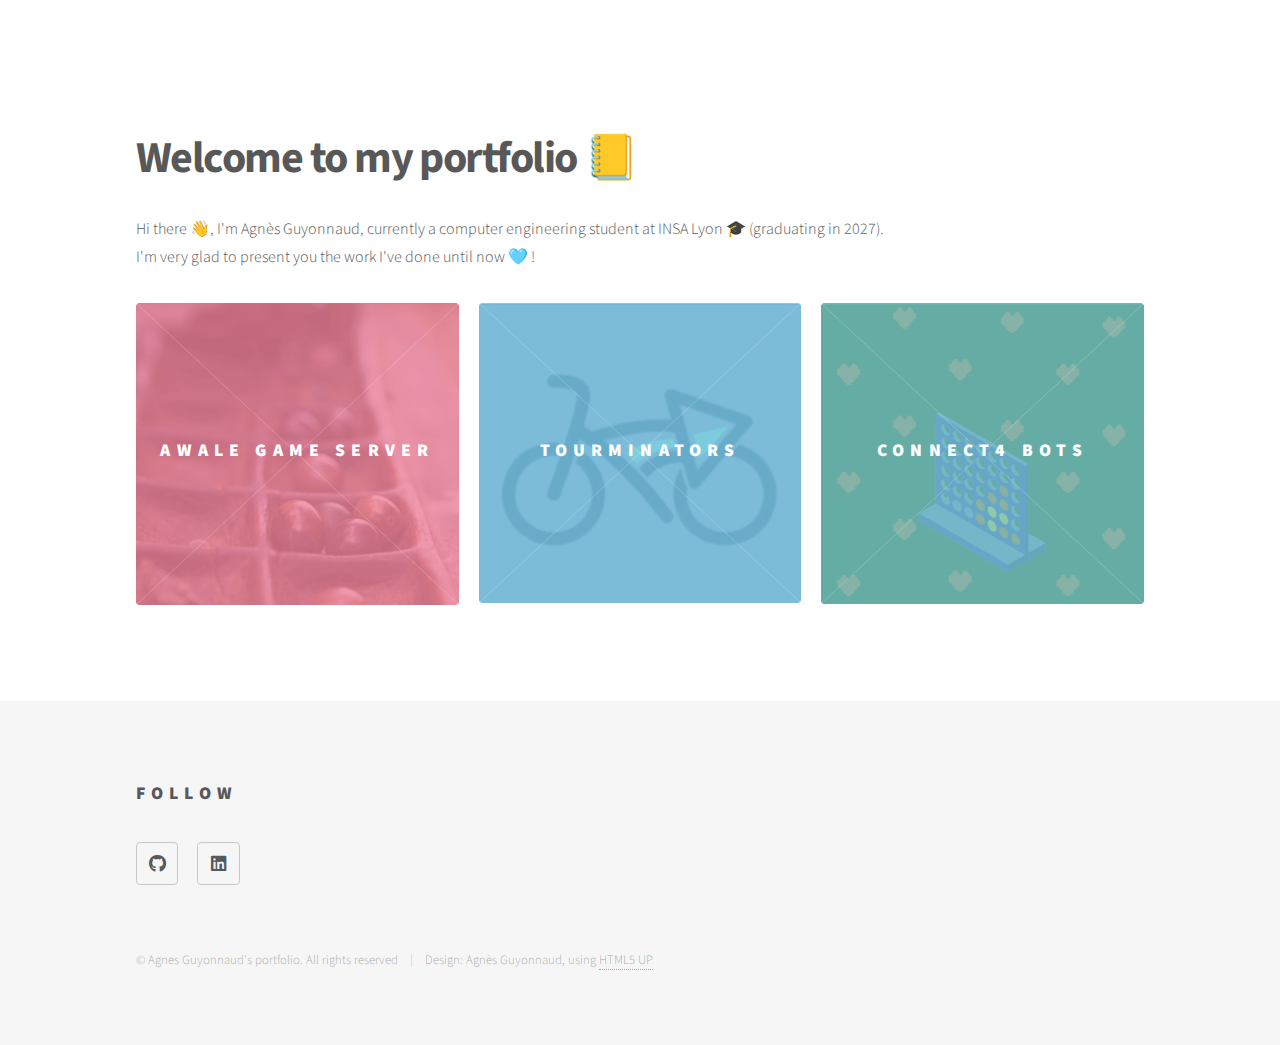
<file: index.html>
<!DOCTYPE HTML>
<!--
	Phantom by HTML5 UP
	html5up.net | @ajlkn
	Free for personal and commercial use under the CCA 3.0 license (html5up.net/license)
-->
<html>
	<head>
		<title>Agnes's portfolio</title>
		<meta charset="utf-8" />
		<meta name="viewport" content="width=device-width, initial-scale=1, user-scalable=no" />
		<link rel="stylesheet" href="assets/css/main.css" />
		<noscript><link rel="stylesheet" href="assets/css/noscript.css" /></noscript>
	</head>
	<body class="is-preload">
		<!-- Wrapper -->
			<div id="wrapper">
				<header id="header"></header>
				<!-- Header 
					<header id="header">
						<div class="inner">

							<!- Logo ->
								<a href="index.html" class="logo">
									<span class="symbol"><img src="images/logo.svg" alt="" /></span><span class="title">Phantom</span>
								</a>

							<!- Nav ->
								<nav>
									<ul>
										<li><a href="#menu">Menu</a></li>
									</ul>
								</nav>

						</div>
					</header>
					-->
				<!-- Menu 
					<nav id="menu">
						<h2>Menu</h2>
						<ul>
							<li><a href="index.html">Home</a></li>
							<li><a href="generic.html">Ipsum veroeros</a></li>
							<li><a href="generic.html">Tempus etiam</a></li>
							<li><a href="generic.html">Consequat dolor</a></li>
							<li><a href="elements.html">Elements</a></li>
						</ul>
					</nav>
					-->
				<!-- Main -->
					<div id="main">
						<div class="inner">
							<header>
								<h1>Welcome to my portfolio 📒</h1>
								<p>Hi there 👋, I'm Agnès Guyonnaud, currently a computer engineering student at INSA Lyon 🎓 (graduating in 2027). <br/>I'm very glad to present you the work I've done until now 🩵 !</p>
							</header>
							<section class="tiles">
								<article class="style1">
									<span class="image">
										<img src="images/awale.png" alt="" />
									</span>
									<a href="awale.html">
										<h2>Awale Game Server</h2>
										<div class="content">
											<p>Client/Server application to play an african strategy game.</p>
										</div>
									</a>
								</article>
								<article class="style2">
									<span class="image">
										<img src="images/tourminator.png" alt="" />
									</span>
									<a href="tourminator.html">
										<h2>TourMinators</h2>
										<div class="content">
											<p>Web application to help delivery companies to plan their routes.</p>
										</div>
									</a>
								</article>
								<article class="style3">
									<span class="image">
										<img src="images/connect4.png" alt="" />
									</span>
									<a href="connect4.html">
										<h2>Connect4 bots</h2>
										<div class="content">
											<p>Declaratively programmed bot players for our childhood's boardgame.</p>
										</div>
									</a>
								</article>
							</section>
						</div>
					</div>

				<!-- Footer -->
					<footer id="footer">
						<div class="inner">
							<!--
							<section>
								<h2>Get in touch</h2>
								<form method="post" action="#">
									<div class="fields">
										<div class="field half">
											<input type="text" name="name" id="name" placeholder="Name" />
										</div>
										<div class="field half">
											<input type="email" name="email" id="email" placeholder="Email" />
										</div>
										<div class="field">
											<textarea name="message" id="message" placeholder="Message"></textarea>
										</div>
									</div>
									<ul class="actions">
										<li><input type="submit" value="Send" class="primary" /></li>
									</ul>
								</form>
							</section>
							-->
							<section>
								<h2>Follow</h2>
								<ul class="icons">
									<li><a href="https://github.com/agnesGuyonnaud" class="icon brands style2 fa-github"><span class="label">GitHub</span></a></li>
									<li><a href="https://www.linkedin.com/in/guyonnaudagnes/" class="icon brands style2 fa-linkedin"><span class="label">LinkedIn</span></a></li>
								</ul>
							</section>
							<ul class="copyright">
								<li>&copy;  Agnes Guyonnaud's portfolio. All rights reserved</li><li>Design: Agnès Guyonnaud, using <a href="http://html5up.net">HTML5 UP</a></li>
							</ul>
						</div>
					</footer>

			</div>

		<!-- Scripts -->
			<script src="assets/js/jquery.min.js"></script>
			<script src="assets/js/browser.min.js"></script>
			<script src="assets/js/breakpoints.min.js"></script>
			<script src="assets/js/util.js"></script>
			<script src="assets/js/main.js"></script>

	</body>
</html>
</file>
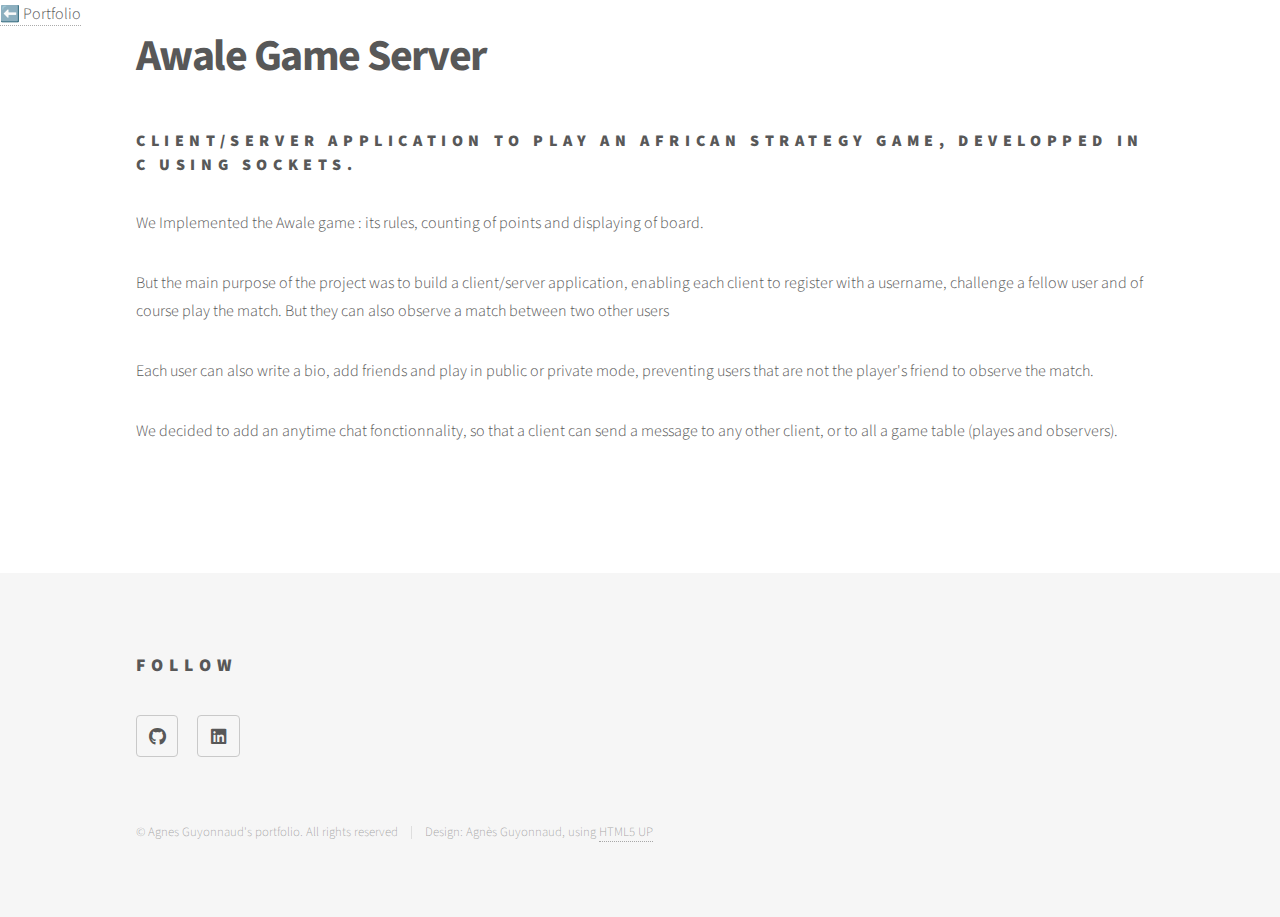
<file: awale.html>
<!DOCTYPE HTML>
<!--
	Phantom by HTML5 UP
	html5up.net | @ajlkn
	Free for personal and commercial use under the CCA 3.0 license (html5up.net/license)
-->
<html>
	<head>
		<title>Awale</title>
		<meta charset="utf-8" />
		<meta name="viewport" content="width=device-width, initial-scale=1, user-scalable=no" />
		<link rel="stylesheet" href="assets/css/main.css" />
		<noscript><link rel="stylesheet" href="assets/css/noscript.css" /></noscript>
	</head>
	<body class="is-preload">
		<!-- Wrapper -->
			<div id="wrapper">

				<header>
					<a href="index.html">
						<span class="title">⬅️ Portfolio</span>
					</a>
				</header>
				<!-- Header 
					<header id="header">
						<div class="inner">

							<!- Logo ->
								<a href="index.html" class="logo">
									<span class="symbol"><img src="images/logo.svg" alt="" /></span><span class="title">Phantom</span>
								</a>

							<!- Nav ->
								<nav>
									<ul>
										<li><a href="#menu">Menu</a></li>
									</ul>
								</nav>

						</div>
					</header>
					-->

				<!-- Menu 
					<nav id="menu">
						<h2>Menu</h2>
						<ul>
							<li><a href="index.html">Home</a></li>
							<li><a href="generic.html">Ipsum veroeros</a></li>
							<li><a href="generic.html">Tempus etiam</a></li>
							<li><a href="generic.html">Consequat dolor</a></li>
							<li><a href="elements.html">Elements</a></li>
						</ul>
					</nav>
					-->
				<!-- Main -->
					<div id="main">
						<div class="inner">
							<h1>Awale Game Server</h1>
							<h3>Client/Server application to play an african strategy game, developped in C using sockets.</h3>

							<p>We Implemented the Awale game : its rules, counting of points and displaying of board.</p>
							<p>But the main purpose of the project was to build a client/server application, enabling each client to register with a username, challenge a fellow user and of course play the match. But they can also observe a match between two other users</p>
							<p>Each user can also write a bio, add friends and play in public or private mode, preventing users that are not the player's friend to observe the match.</p>
							<p>We decided to add an anytime chat fonctionnality, so that a client can send a message to any other client, or to all a game table (playes and observers).</p>
							<!--<span class="image main"><img src="images/awale1.jpg" alt="" /></span>--->
							<p></p>
						</div>
					</div>

				<footer id="footer">
						<div class="inner">
							<section>
								<h2>Follow</h2>
								<ul class="icons">
									<li><a href="https://github.com/agnesGuyonnaud" class="icon brands style2 fa-github"><span class="label">GitHub</span></a></li>
									<li><a href="https://www.linkedin.com/in/guyonnaudagnes/" class="icon brands style2 fa-linkedin"><span class="label">LinkedIn</span></a></li>
								</ul>
							</section>
							<ul class="copyright">
								<li>&copy;  Agnes Guyonnaud's portfolio. All rights reserved</li><li>Design: Agnès Guyonnaud, using <a href="http://html5up.net">HTML5 UP</a></li>
							</ul>
						</div>
					</footer>

			</div>

		<!-- Scripts -->
			<script src="assets/js/jquery.min.js"></script>
			<script src="assets/js/browser.min.js"></script>
			<script src="assets/js/breakpoints.min.js"></script>
			<script src="assets/js/util.js"></script>
			<script src="assets/js/main.js"></script>

	</body>
</html>
</file>
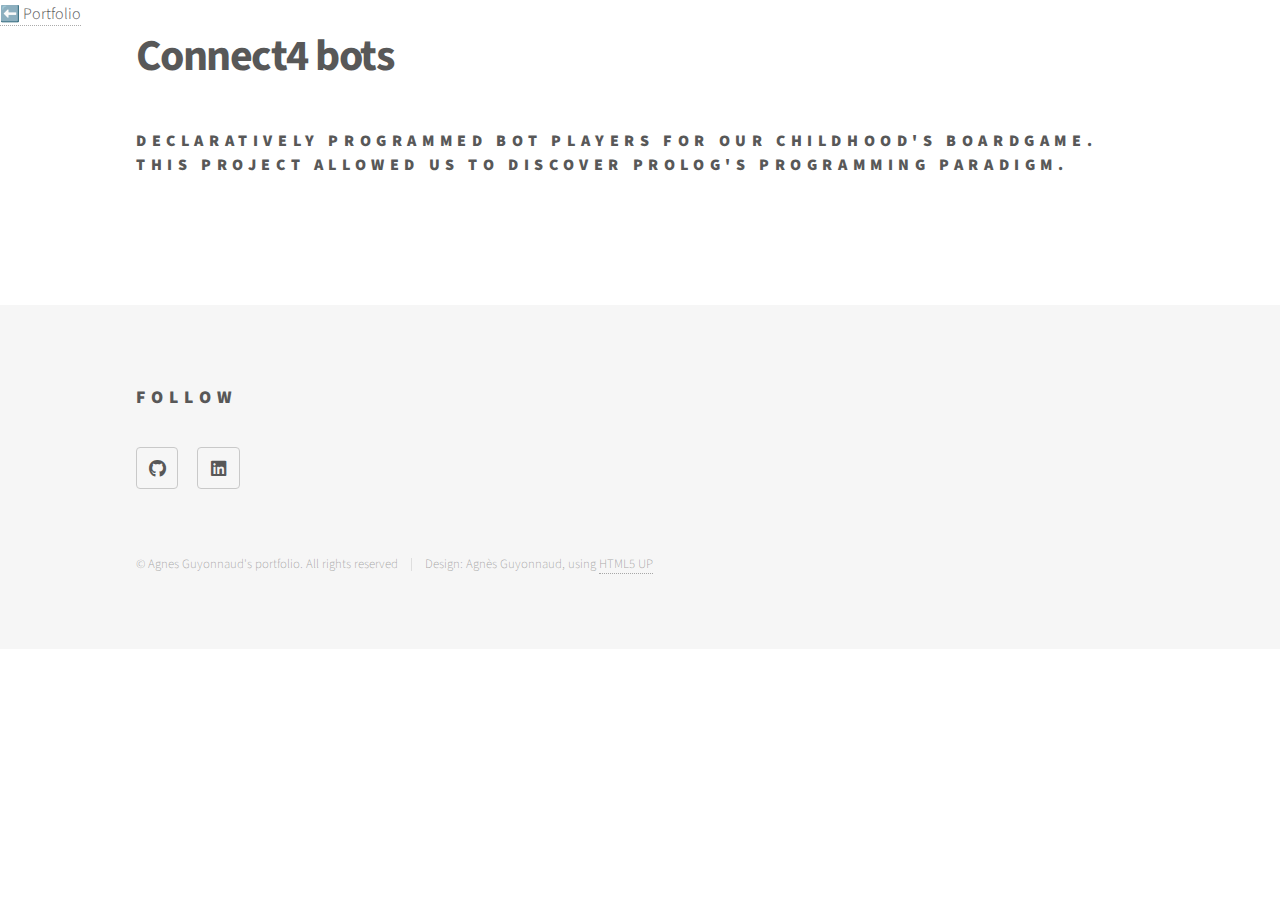
<file: connect4.html>
<!DOCTYPE HTML>
<!--
	Phantom by HTML5 UP
	html5up.net | @ajlkn
	Free for personal and commercial use under the CCA 3.0 license (html5up.net/license)
-->
<html>
	<head>
		<title>Connect4</title>
		<meta charset="utf-8" />
		<meta name="viewport" content="width=device-width, initial-scale=1, user-scalable=no" />
		<link rel="stylesheet" href="assets/css/main.css" />
		<noscript><link rel="stylesheet" href="assets/css/noscript.css" /></noscript>
	</head>
	<body class="is-preload">
		<!-- Wrapper -->
			<div id="wrapper">
				<header>
					<a href="index.html">
						<span class="title">⬅️ Portfolio</span>
					</a>
				</header>
				<!-- Main -->
					<div id="main">
						<div class="inner">
							<h1>Connect4 bots</h1>
							<h3>Declaratively programmed bot players for our childhood's boardgame. This project allowed us to discover Prolog's programming paradigm.</h3>

							<p></p>
						</div>
					</div>

				<footer id="footer">
						<div class="inner">
							<section>
								<h2>Follow</h2>
								<ul class="icons">
									<li><a href="https://github.com/agnesGuyonnaud" class="icon brands style2 fa-github"><span class="label">GitHub</span></a></li>
									<li><a href="https://www.linkedin.com/in/guyonnaudagnes/" class="icon brands style2 fa-linkedin"><span class="label">LinkedIn</span></a></li>
								</ul>
							</section>
							<ul class="copyright">
								<li>&copy;  Agnes Guyonnaud's portfolio. All rights reserved</li><li>Design: Agnès Guyonnaud, using <a href="http://html5up.net">HTML5 UP</a></li>
							</ul>
						</div>
					</footer>

			</div>

		<!-- Scripts -->
			<script src="assets/js/jquery.min.js"></script>
			<script src="assets/js/browser.min.js"></script>
			<script src="assets/js/breakpoints.min.js"></script>
			<script src="assets/js/util.js"></script>
			<script src="assets/js/main.js"></script>

	</body>
</html>
</file>
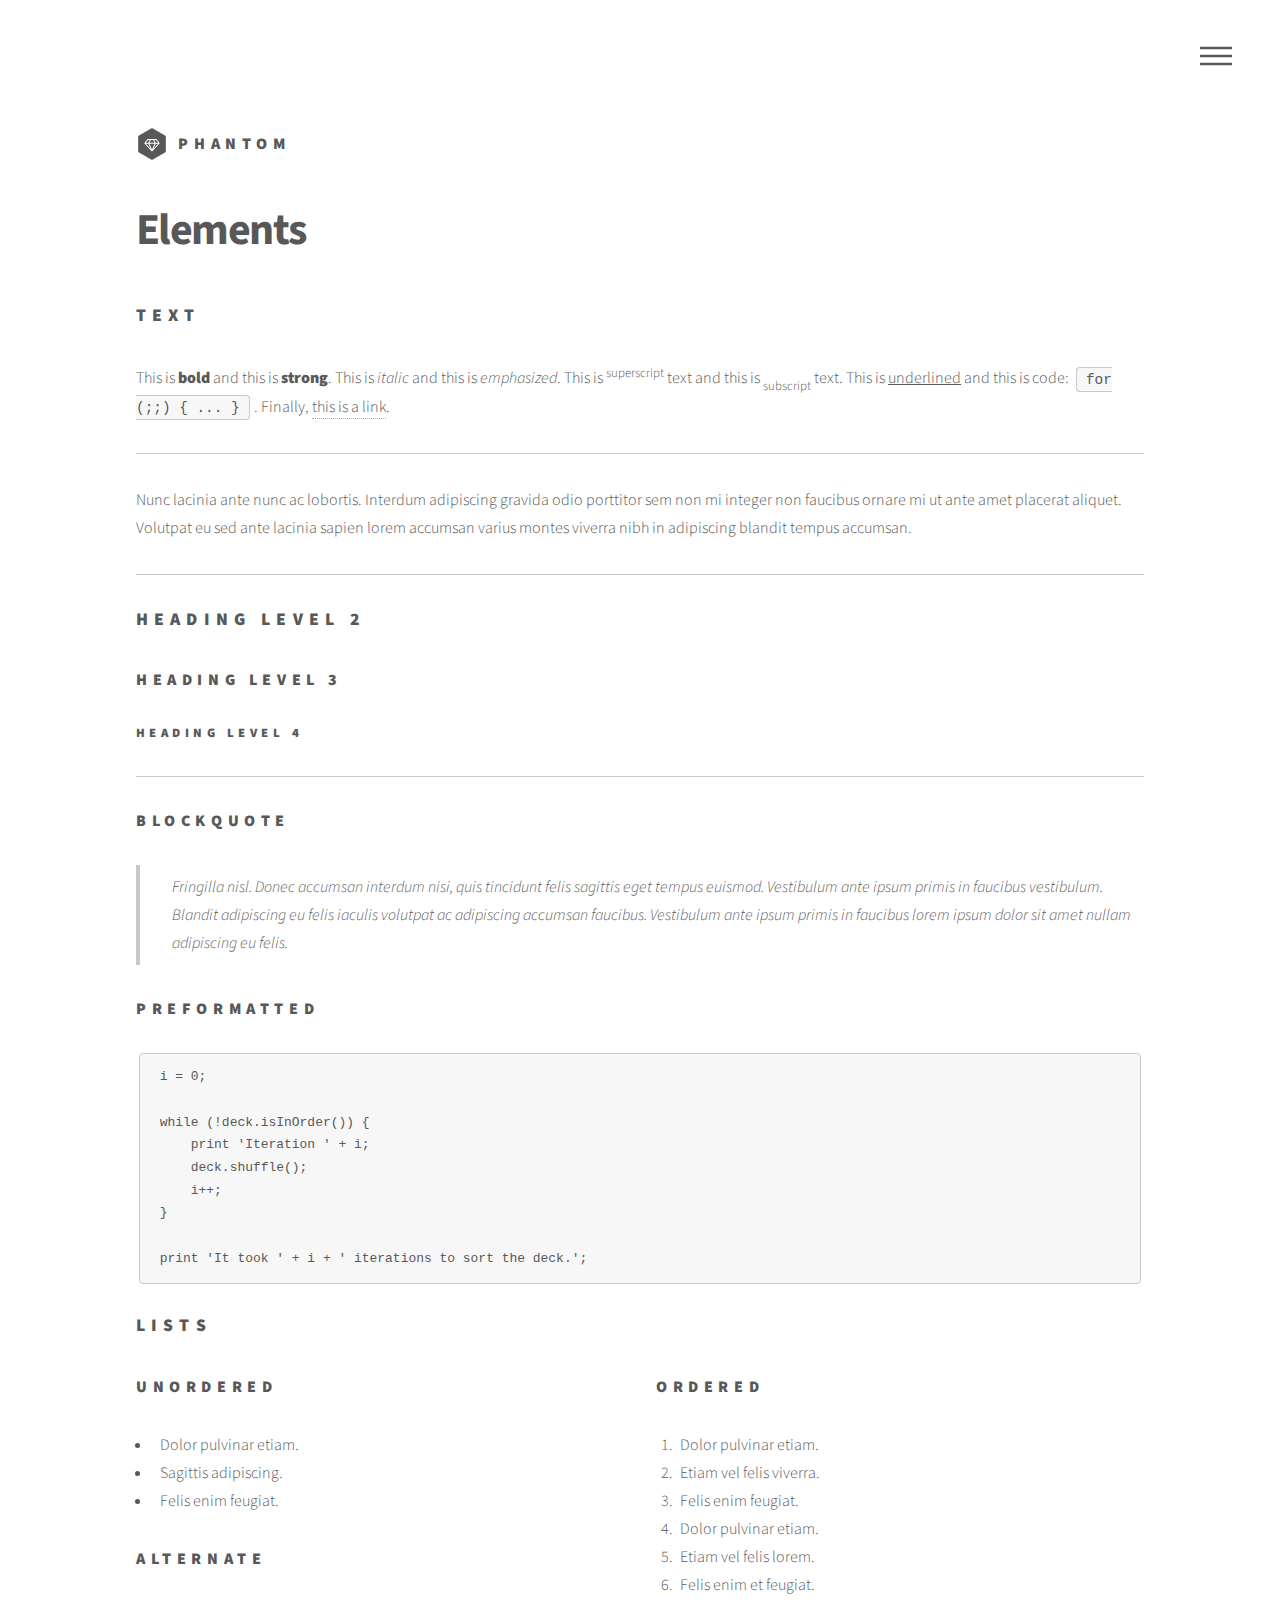
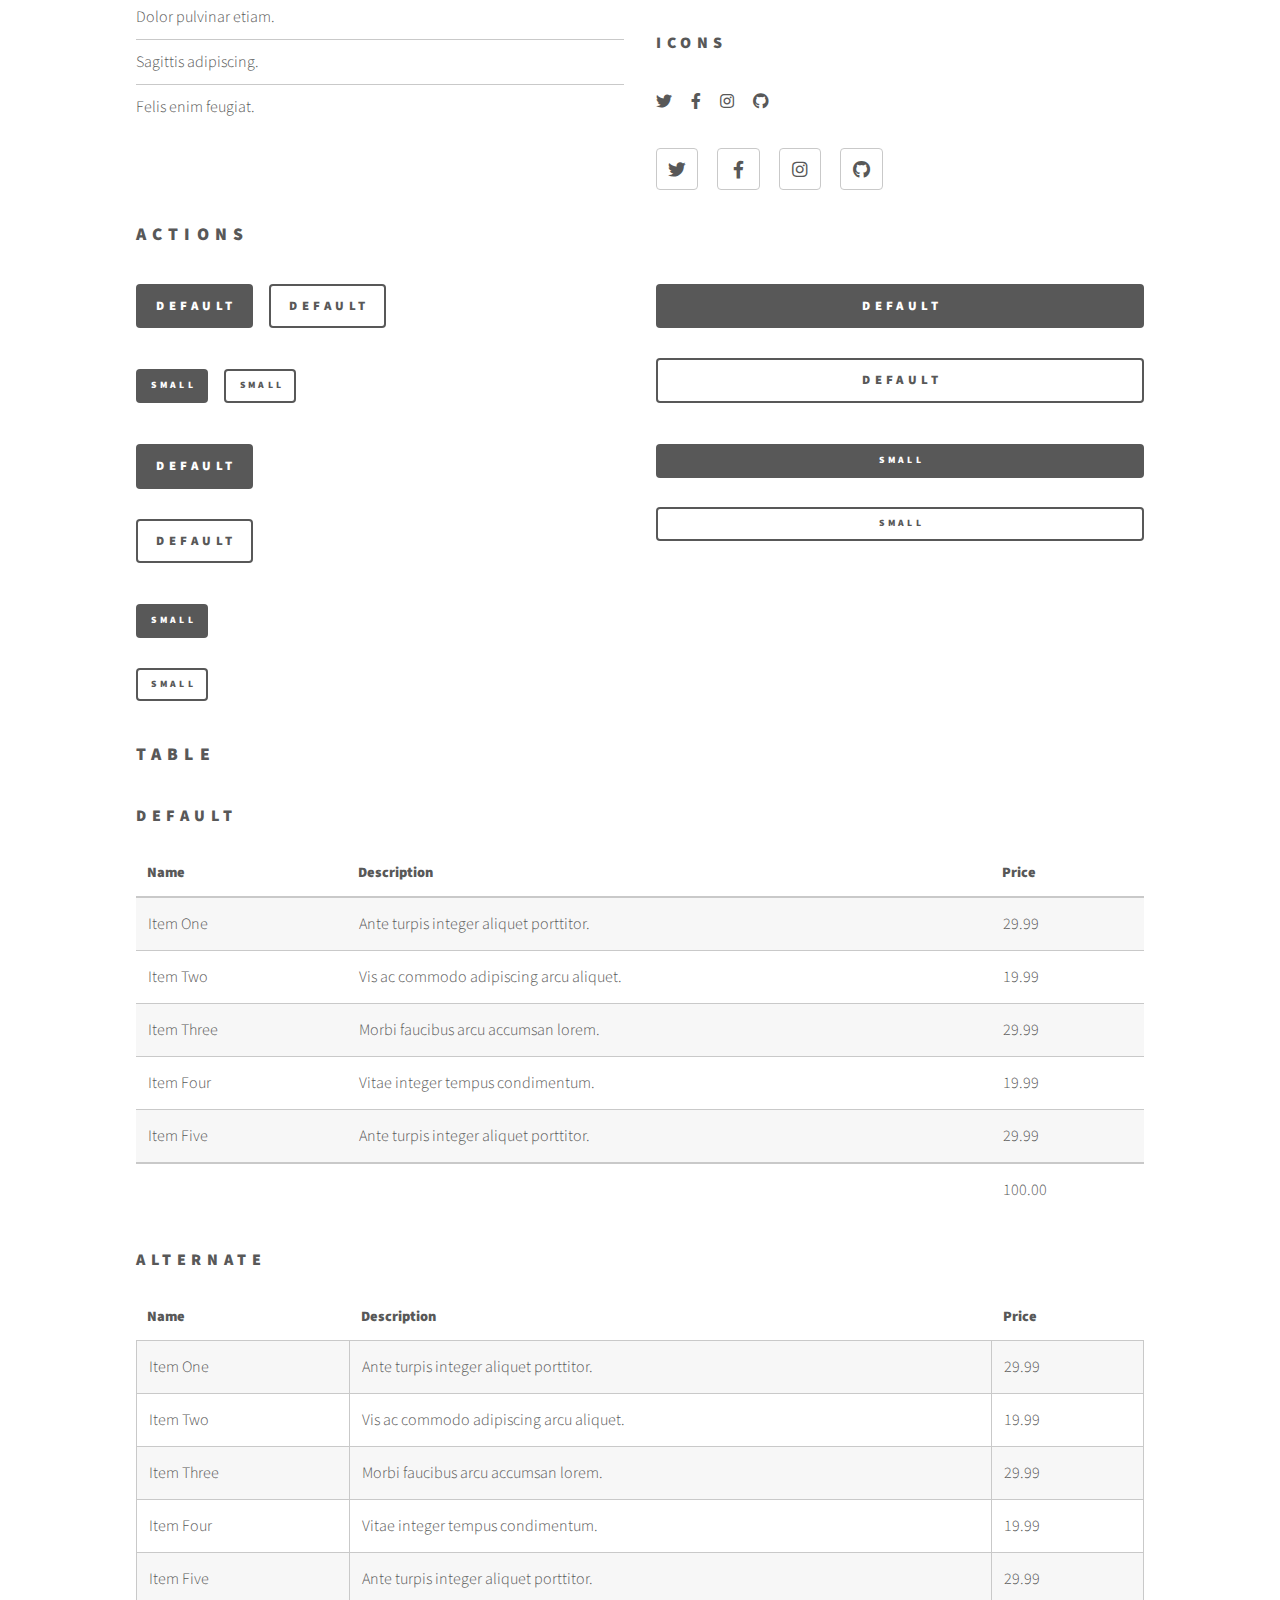
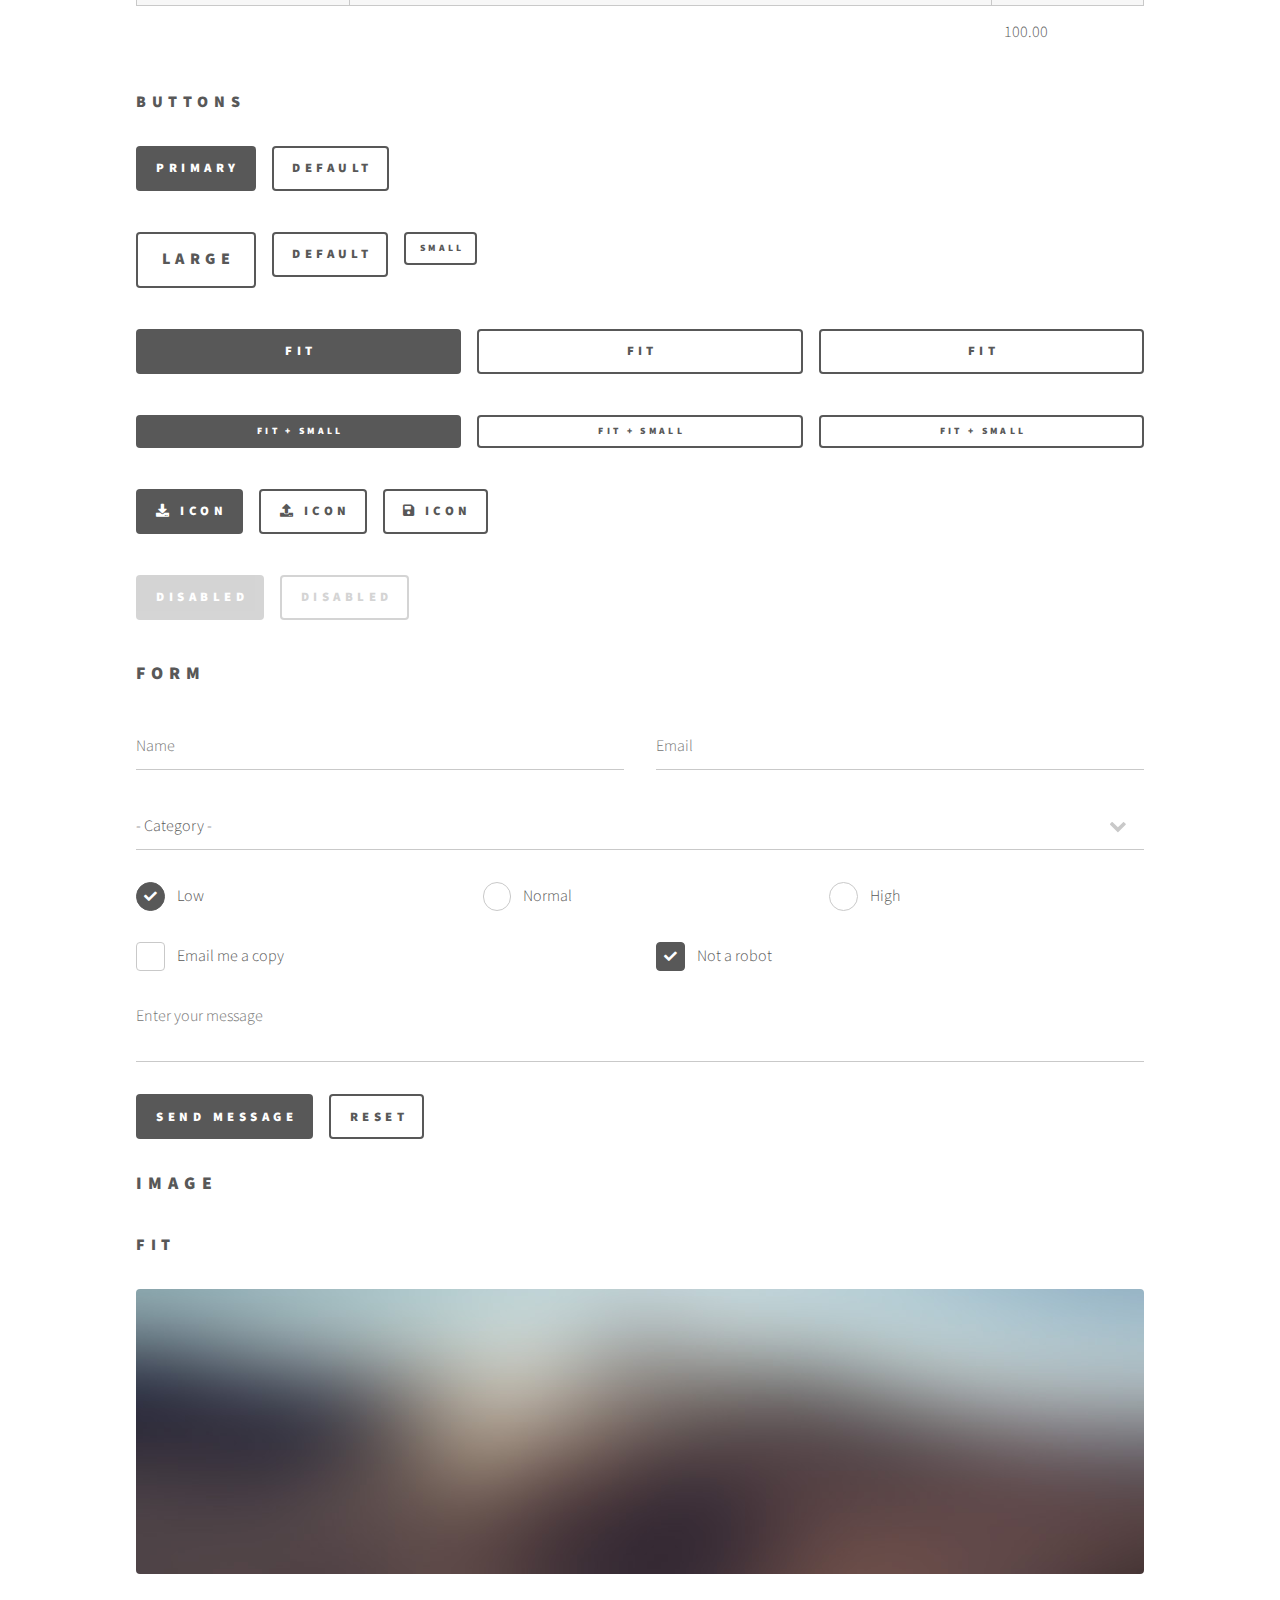
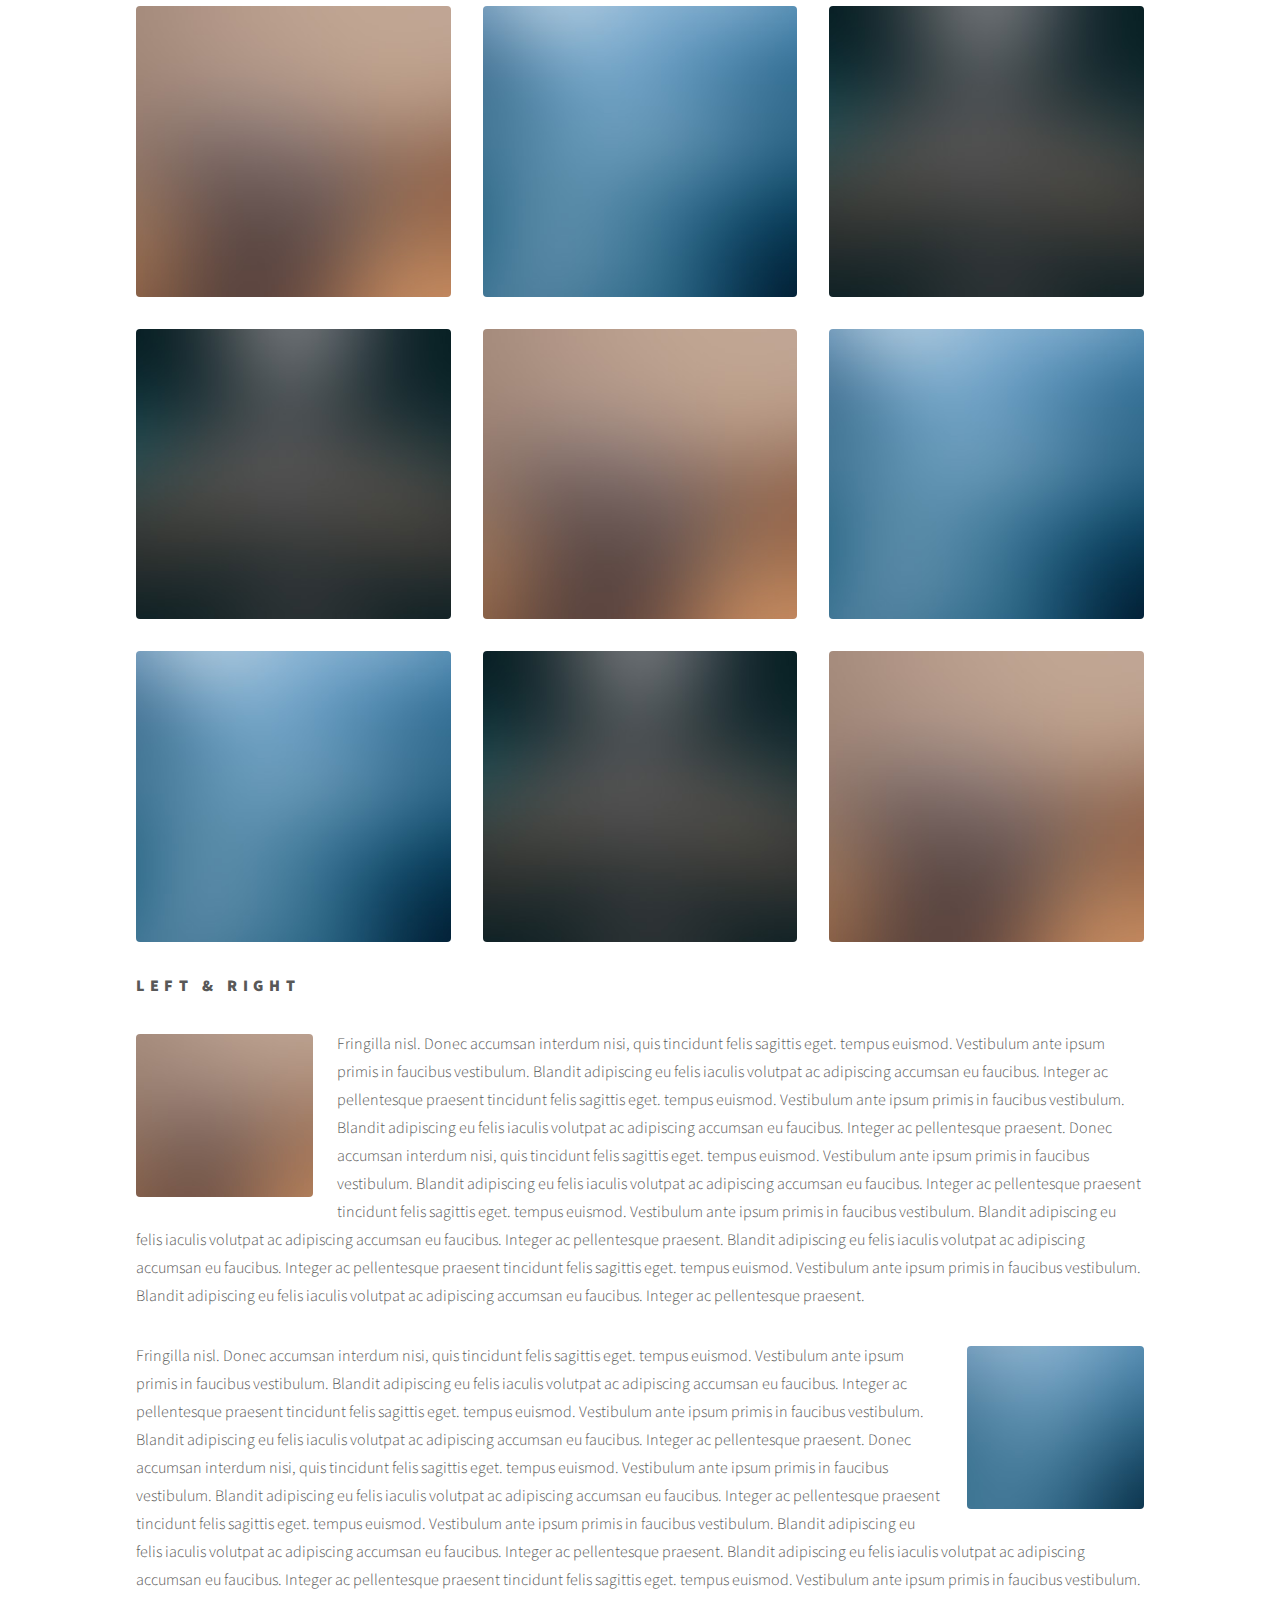
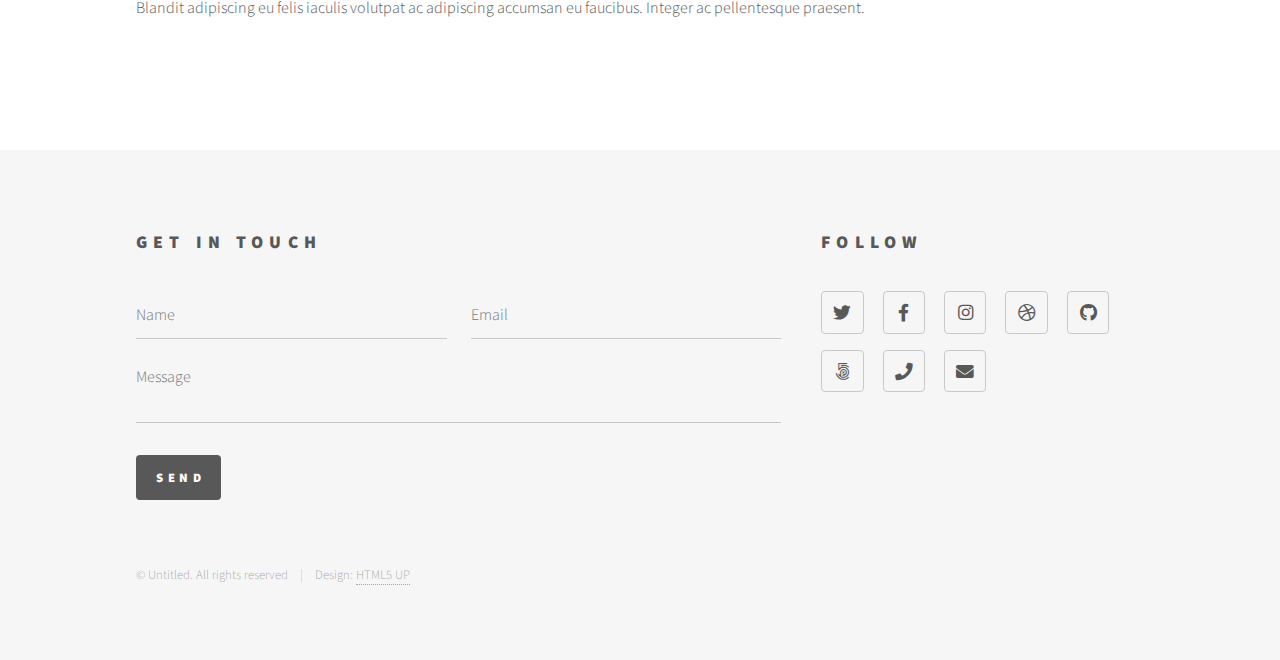
<file: elements.html>
<!DOCTYPE HTML>
<!--
	Phantom by HTML5 UP
	html5up.net | @ajlkn
	Free for personal and commercial use under the CCA 3.0 license (html5up.net/license)
-->
<html>
	<head>
		<title>Elements - Phantom by HTML5 UP</title>
		<meta charset="utf-8" />
		<meta name="viewport" content="width=device-width, initial-scale=1, user-scalable=no" />
		<link rel="stylesheet" href="assets/css/main.css" />
		<noscript><link rel="stylesheet" href="assets/css/noscript.css" /></noscript>
	</head>
	<body class="is-preload">
		<!-- Wrapper -->
			<div id="wrapper">

				<!-- Header -->
					<header id="header">
						<div class="inner">

							<!-- Logo -->
								<a href="index.html" class="logo">
									<span class="symbol"><img src="images/logo.svg" alt="" /></span><span class="title">Phantom</span>
								</a>

							<!-- Nav -->
								<nav>
									<ul>
										<li><a href="#menu">Menu</a></li>
									</ul>
								</nav>

						</div>
					</header>

				<!-- Menu -->
					<nav id="menu">
						<h2>Menu</h2>
						<ul>
							<li><a href="index.html">Home</a></li>
							<li><a href="generic.html">Ipsum veroeros</a></li>
							<li><a href="generic.html">Tempus etiam</a></li>
							<li><a href="generic.html">Consequat dolor</a></li>
							<li><a href="elements.html">Elements</a></li>
						</ul>
					</nav>

				<!-- Main -->
					<div id="main">
						<div class="inner">
							<h1>Elements</h1>

							<!-- Text -->
								<section>
									<h2>Text</h2>
									<p>This is <b>bold</b> and this is <strong>strong</strong>. This is <i>italic</i> and this is <em>emphasized</em>.
									This is <sup>superscript</sup> text and this is <sub>subscript</sub> text.
									This is <u>underlined</u> and this is code: <code>for (;;) { ... }</code>. Finally, <a href="#">this is a link</a>.</p>
									<hr />
									<p>Nunc lacinia ante nunc ac lobortis. Interdum adipiscing gravida odio porttitor sem non mi integer non faucibus ornare mi ut ante amet placerat aliquet. Volutpat eu sed ante lacinia sapien lorem accumsan varius montes viverra nibh in adipiscing blandit tempus accumsan.</p>
									<hr />
									<h2>Heading Level 2</h2>
									<h3>Heading Level 3</h3>
									<h4>Heading Level 4</h4>
									<hr />
									<h3>Blockquote</h3>
									<blockquote>Fringilla nisl. Donec accumsan interdum nisi, quis tincidunt felis sagittis eget tempus euismod. Vestibulum ante ipsum primis in faucibus vestibulum. Blandit adipiscing eu felis iaculis volutpat ac adipiscing accumsan faucibus. Vestibulum ante ipsum primis in faucibus lorem ipsum dolor sit amet nullam adipiscing eu felis.</blockquote>
									<h3>Preformatted</h3>
									<pre><code>i = 0;

while (!deck.isInOrder()) {
    print 'Iteration ' + i;
    deck.shuffle();
    i++;
}

print 'It took ' + i + ' iterations to sort the deck.';</code></pre>
								</section>

							<!-- Lists -->
								<section>
									<h2>Lists</h2>
									<div class="row">
										<div class="col-6 col-12-medium">
											<h3>Unordered</h3>
											<ul>
												<li>Dolor pulvinar etiam.</li>
												<li>Sagittis adipiscing.</li>
												<li>Felis enim feugiat.</li>
											</ul>
											<h3>Alternate</h3>
											<ul class="alt">
												<li>Dolor pulvinar etiam.</li>
												<li>Sagittis adipiscing.</li>
												<li>Felis enim feugiat.</li>
											</ul>
										</div>
										<div class="col-6 col-12-medium">
											<h3>Ordered</h3>
											<ol>
												<li>Dolor pulvinar etiam.</li>
												<li>Etiam vel felis viverra.</li>
												<li>Felis enim feugiat.</li>
												<li>Dolor pulvinar etiam.</li>
												<li>Etiam vel felis lorem.</li>
												<li>Felis enim et feugiat.</li>
											</ol>
											<h3>Icons</h3>
											<ul class="icons">
												<li><a href="#" class="icon brands style1 fa-twitter"><span class="label">Twitter</span></a></li>
												<li><a href="#" class="icon brands style1 fa-facebook-f"><span class="label">Facebook</span></a></li>
												<li><a href="#" class="icon brands style1 fa-instagram"><span class="label">Instagram</span></a></li>
												<li><a href="#" class="icon brands style1 fa-github"><span class="label">Github</span></a></li>
											</ul>
											<ul class="icons">
												<li><a href="#" class="icon brands style2 fa-twitter"><span class="label">Twitter</span></a></li>
												<li><a href="#" class="icon brands style2 fa-facebook-f"><span class="label">Facebook</span></a></li>
												<li><a href="#" class="icon brands style2 fa-instagram"><span class="label">Instagram</span></a></li>
												<li><a href="#" class="icon brands style2 fa-github"><span class="label">Github</span></a></li>
											</ul>
										</div>
									</div>
									<h2>Actions</h2>
									<div class="row">
										<div class="col-6 col-12-medium">
											<ul class="actions">
												<li><a href="#" class="button primary">Default</a></li>
												<li><a href="#" class="button">Default</a></li>
											</ul>
											<ul class="actions small">
												<li><a href="#" class="button primary small">Small</a></li>
												<li><a href="#" class="button small">Small</a></li>
											</ul>
											<ul class="actions stacked">
												<li><a href="#" class="button primary">Default</a></li>
												<li><a href="#" class="button">Default</a></li>
											</ul>
											<ul class="actions stacked">
												<li><a href="#" class="button primary small">Small</a></li>
												<li><a href="#" class="button small">Small</a></li>
											</ul>
										</div>
										<div class="col-6 col-12-medium">
											<ul class="actions stacked">
												<li><a href="#" class="button primary fit">Default</a></li>
												<li><a href="#" class="button fit">Default</a></li>
											</ul>
											<ul class="actions stacked">
												<li><a href="#" class="button primary small fit">Small</a></li>
												<li><a href="#" class="button small fit">Small</a></li>
											</ul>
										</div>
									</div>
								</section>

							<!-- Table -->
								<section>
									<h2>Table</h2>
									<h3>Default</h3>
									<div class="table-wrapper">
										<table>
											<thead>
												<tr>
													<th>Name</th>
													<th>Description</th>
													<th>Price</th>
												</tr>
											</thead>
											<tbody>
												<tr>
													<td>Item One</td>
													<td>Ante turpis integer aliquet porttitor.</td>
													<td>29.99</td>
												</tr>
												<tr>
													<td>Item Two</td>
													<td>Vis ac commodo adipiscing arcu aliquet.</td>
													<td>19.99</td>
												</tr>
												<tr>
													<td>Item Three</td>
													<td> Morbi faucibus arcu accumsan lorem.</td>
													<td>29.99</td>
												</tr>
												<tr>
													<td>Item Four</td>
													<td>Vitae integer tempus condimentum.</td>
													<td>19.99</td>
												</tr>
												<tr>
													<td>Item Five</td>
													<td>Ante turpis integer aliquet porttitor.</td>
													<td>29.99</td>
												</tr>
											</tbody>
											<tfoot>
												<tr>
													<td colspan="2"></td>
													<td>100.00</td>
												</tr>
											</tfoot>
										</table>
									</div>

									<h3>Alternate</h3>
									<div class="table-wrapper">
										<table class="alt">
											<thead>
												<tr>
													<th>Name</th>
													<th>Description</th>
													<th>Price</th>
												</tr>
											</thead>
											<tbody>
												<tr>
													<td>Item One</td>
													<td>Ante turpis integer aliquet porttitor.</td>
													<td>29.99</td>
												</tr>
												<tr>
													<td>Item Two</td>
													<td>Vis ac commodo adipiscing arcu aliquet.</td>
													<td>19.99</td>
												</tr>
												<tr>
													<td>Item Three</td>
													<td> Morbi faucibus arcu accumsan lorem.</td>
													<td>29.99</td>
												</tr>
												<tr>
													<td>Item Four</td>
													<td>Vitae integer tempus condimentum.</td>
													<td>19.99</td>
												</tr>
												<tr>
													<td>Item Five</td>
													<td>Ante turpis integer aliquet porttitor.</td>
													<td>29.99</td>
												</tr>
											</tbody>
											<tfoot>
												<tr>
													<td colspan="2"></td>
													<td>100.00</td>
												</tr>
											</tfoot>
										</table>
									</div>
								</section>

							<!-- Buttons -->
								<section>
									<h3>Buttons</h3>
									<ul class="actions">
										<li><a href="#" class="button primary">Primary</a></li>
										<li><a href="#" class="button">Default</a></li>
									</ul>
									<ul class="actions">
										<li><a href="#" class="button large">Large</a></li>
										<li><a href="#" class="button">Default</a></li>
										<li><a href="#" class="button small">Small</a></li>
									</ul>
									<ul class="actions fit">
										<li><a href="#" class="button primary fit">Fit</a></li>
										<li><a href="#" class="button fit">Fit</a></li>
										<li><a href="#" class="button fit">Fit</a></li>
									</ul>
									<ul class="actions fit small">
										<li><a href="#" class="button primary fit small">Fit + Small</a></li>
										<li><a href="#" class="button fit small">Fit + Small</a></li>
										<li><a href="#" class="button fit small">Fit + Small</a></li>
									</ul>
									<ul class="actions">
										<li><a href="#" class="button primary icon solid fa-download">Icon</a></li>
										<li><a href="#" class="button icon solid fa-upload">Icon</a></li>
										<li><a href="#" class="button icon solid fa-save">Icon</a></li>
									</ul>
									<ul class="actions">
										<li><span class="button primary disabled">Disabled</span></li>
										<li><span class="button disabled">Disabled</span></li>
									</ul>
								</section>

							<!-- Form -->
								<section>
									<h2>Form</h2>
									<form method="post" action="#">
										<div class="row gtr-uniform">
											<div class="col-6 col-12-xsmall">
												<input type="text" name="demo-name" id="demo-name" value="" placeholder="Name" />
											</div>
											<div class="col-6 col-12-xsmall">
												<input type="email" name="demo-email" id="demo-email" value="" placeholder="Email" />
											</div>
											<div class="col-12">
												<select name="demo-category" id="demo-category">
													<option value="">- Category -</option>
													<option value="1">Manufacturing</option>
													<option value="1">Shipping</option>
													<option value="1">Administration</option>
													<option value="1">Human Resources</option>
												</select>
											</div>
											<div class="col-4 col-12-small">
												<input type="radio" id="demo-priority-low" name="demo-priority" checked>
												<label for="demo-priority-low">Low</label>
											</div>
											<div class="col-4 col-12-small">
												<input type="radio" id="demo-priority-normal" name="demo-priority">
												<label for="demo-priority-normal">Normal</label>
											</div>
											<div class="col-4 col-12-small">
												<input type="radio" id="demo-priority-high" name="demo-priority">
												<label for="demo-priority-high">High</label>
											</div>
											<div class="col-6 col-12-small">
												<input type="checkbox" id="demo-copy" name="demo-copy">
												<label for="demo-copy">Email me a copy</label>
											</div>
											<div class="col-6 col-12-small">
												<input type="checkbox" id="demo-human" name="demo-human" checked>
												<label for="demo-human">Not a robot</label>
											</div>
											<div class="col-12">
												<textarea name="demo-message" id="demo-message" placeholder="Enter your message" rows="6"></textarea>
											</div>
											<div class="col-12">
												<ul class="actions">
													<li><input type="submit" value="Send Message" class="primary" /></li>
													<li><input type="reset" value="Reset" /></li>
												</ul>
											</div>
										</div>
									</form>
								</section>

							<!-- Image -->
								<section>
									<h2>Image</h2>
									<h3>Fit</h3>
									<div class="box alt">
										<div class="row gtr-uniform">
											<div class="col-12"><span class="image fit"><img src="images/pic13.jpg" alt="" /></span></div>
											<div class="col-4"><span class="image fit"><img src="images/pic01.jpg" alt="" /></span></div>
											<div class="col-4"><span class="image fit"><img src="images/pic02.jpg" alt="" /></span></div>
											<div class="col-4"><span class="image fit"><img src="images/pic03.jpg" alt="" /></span></div>
											<div class="col-4"><span class="image fit"><img src="images/pic03.jpg" alt="" /></span></div>
											<div class="col-4"><span class="image fit"><img src="images/pic01.jpg" alt="" /></span></div>
											<div class="col-4"><span class="image fit"><img src="images/pic02.jpg" alt="" /></span></div>
											<div class="col-4"><span class="image fit"><img src="images/pic02.jpg" alt="" /></span></div>
											<div class="col-4"><span class="image fit"><img src="images/pic03.jpg" alt="" /></span></div>
											<div class="col-4"><span class="image fit"><img src="images/pic01.jpg" alt="" /></span></div>
										</div>
									</div>
									<h3>Left &amp; Right</h3>
									<p><span class="image left"><img src="images/pic14.jpg" alt="" /></span>Fringilla nisl. Donec accumsan interdum nisi, quis tincidunt felis sagittis eget. tempus euismod. Vestibulum ante ipsum primis in faucibus vestibulum. Blandit adipiscing eu felis iaculis volutpat ac adipiscing accumsan eu faucibus. Integer ac pellentesque praesent tincidunt felis sagittis eget. tempus euismod. Vestibulum ante ipsum primis in faucibus vestibulum. Blandit adipiscing eu felis iaculis volutpat ac adipiscing accumsan eu faucibus. Integer ac pellentesque praesent. Donec accumsan interdum nisi, quis tincidunt felis sagittis eget. tempus euismod. Vestibulum ante ipsum primis in faucibus vestibulum. Blandit adipiscing eu felis iaculis volutpat ac adipiscing accumsan eu faucibus. Integer ac pellentesque praesent tincidunt felis sagittis eget. tempus euismod. Vestibulum ante ipsum primis in faucibus vestibulum. Blandit adipiscing eu felis iaculis volutpat ac adipiscing accumsan eu faucibus. Integer ac pellentesque praesent. Blandit adipiscing eu felis iaculis volutpat ac adipiscing accumsan eu faucibus. Integer ac pellentesque praesent tincidunt felis sagittis eget. tempus euismod. Vestibulum ante ipsum primis in faucibus vestibulum. Blandit adipiscing eu felis iaculis volutpat ac adipiscing accumsan eu faucibus. Integer ac pellentesque praesent.</p>
									<p><span class="image right"><img src="images/pic15.jpg" alt="" /></span>Fringilla nisl. Donec accumsan interdum nisi, quis tincidunt felis sagittis eget. tempus euismod. Vestibulum ante ipsum primis in faucibus vestibulum. Blandit adipiscing eu felis iaculis volutpat ac adipiscing accumsan eu faucibus. Integer ac pellentesque praesent tincidunt felis sagittis eget. tempus euismod. Vestibulum ante ipsum primis in faucibus vestibulum. Blandit adipiscing eu felis iaculis volutpat ac adipiscing accumsan eu faucibus. Integer ac pellentesque praesent. Donec accumsan interdum nisi, quis tincidunt felis sagittis eget. tempus euismod. Vestibulum ante ipsum primis in faucibus vestibulum. Blandit adipiscing eu felis iaculis volutpat ac adipiscing accumsan eu faucibus. Integer ac pellentesque praesent tincidunt felis sagittis eget. tempus euismod. Vestibulum ante ipsum primis in faucibus vestibulum. Blandit adipiscing eu felis iaculis volutpat ac adipiscing accumsan eu faucibus. Integer ac pellentesque praesent. Blandit adipiscing eu felis iaculis volutpat ac adipiscing accumsan eu faucibus. Integer ac pellentesque praesent tincidunt felis sagittis eget. tempus euismod. Vestibulum ante ipsum primis in faucibus vestibulum. Blandit adipiscing eu felis iaculis volutpat ac adipiscing accumsan eu faucibus. Integer ac pellentesque praesent.</p>
								</section>

						</div>
					</div>

				<!-- Footer -->
					<footer id="footer">
						<div class="inner">
							<section>
								<h2>Get in touch</h2>
								<form method="post" action="#">
									<div class="fields">
										<div class="field half">
											<input type="text" name="name" id="name" placeholder="Name" />
										</div>
										<div class="field half">
											<input type="email" name="email" id="email" placeholder="Email" />
										</div>
										<div class="field">
											<textarea name="message" id="message" placeholder="Message"></textarea>
										</div>
									</div>
									<ul class="actions">
										<li><input type="submit" value="Send" class="primary" /></li>
									</ul>
								</form>
							</section>
							<section>
								<h2>Follow</h2>
								<ul class="icons">
									<li><a href="#" class="icon brands style2 fa-twitter"><span class="label">Twitter</span></a></li>
									<li><a href="#" class="icon brands style2 fa-facebook-f"><span class="label">Facebook</span></a></li>
									<li><a href="#" class="icon brands style2 fa-instagram"><span class="label">Instagram</span></a></li>
									<li><a href="#" class="icon brands style2 fa-dribbble"><span class="label">Dribbble</span></a></li>
									<li><a href="#" class="icon brands style2 fa-github"><span class="label">GitHub</span></a></li>
									<li><a href="#" class="icon brands style2 fa-500px"><span class="label">500px</span></a></li>
									<li><a href="#" class="icon solid style2 fa-phone"><span class="label">Phone</span></a></li>
									<li><a href="#" class="icon solid style2 fa-envelope"><span class="label">Email</span></a></li>
								</ul>
							</section>
							<ul class="copyright">
								<li>&copy; Untitled. All rights reserved</li><li>Design: <a href="http://html5up.net">HTML5 UP</a></li>
							</ul>
						</div>
					</footer>

			</div>

		<!-- Scripts -->
			<script src="assets/js/jquery.min.js"></script>
			<script src="assets/js/browser.min.js"></script>
			<script src="assets/js/breakpoints.min.js"></script>
			<script src="assets/js/util.js"></script>
			<script src="assets/js/main.js"></script>

	</body>
</html>
</file>
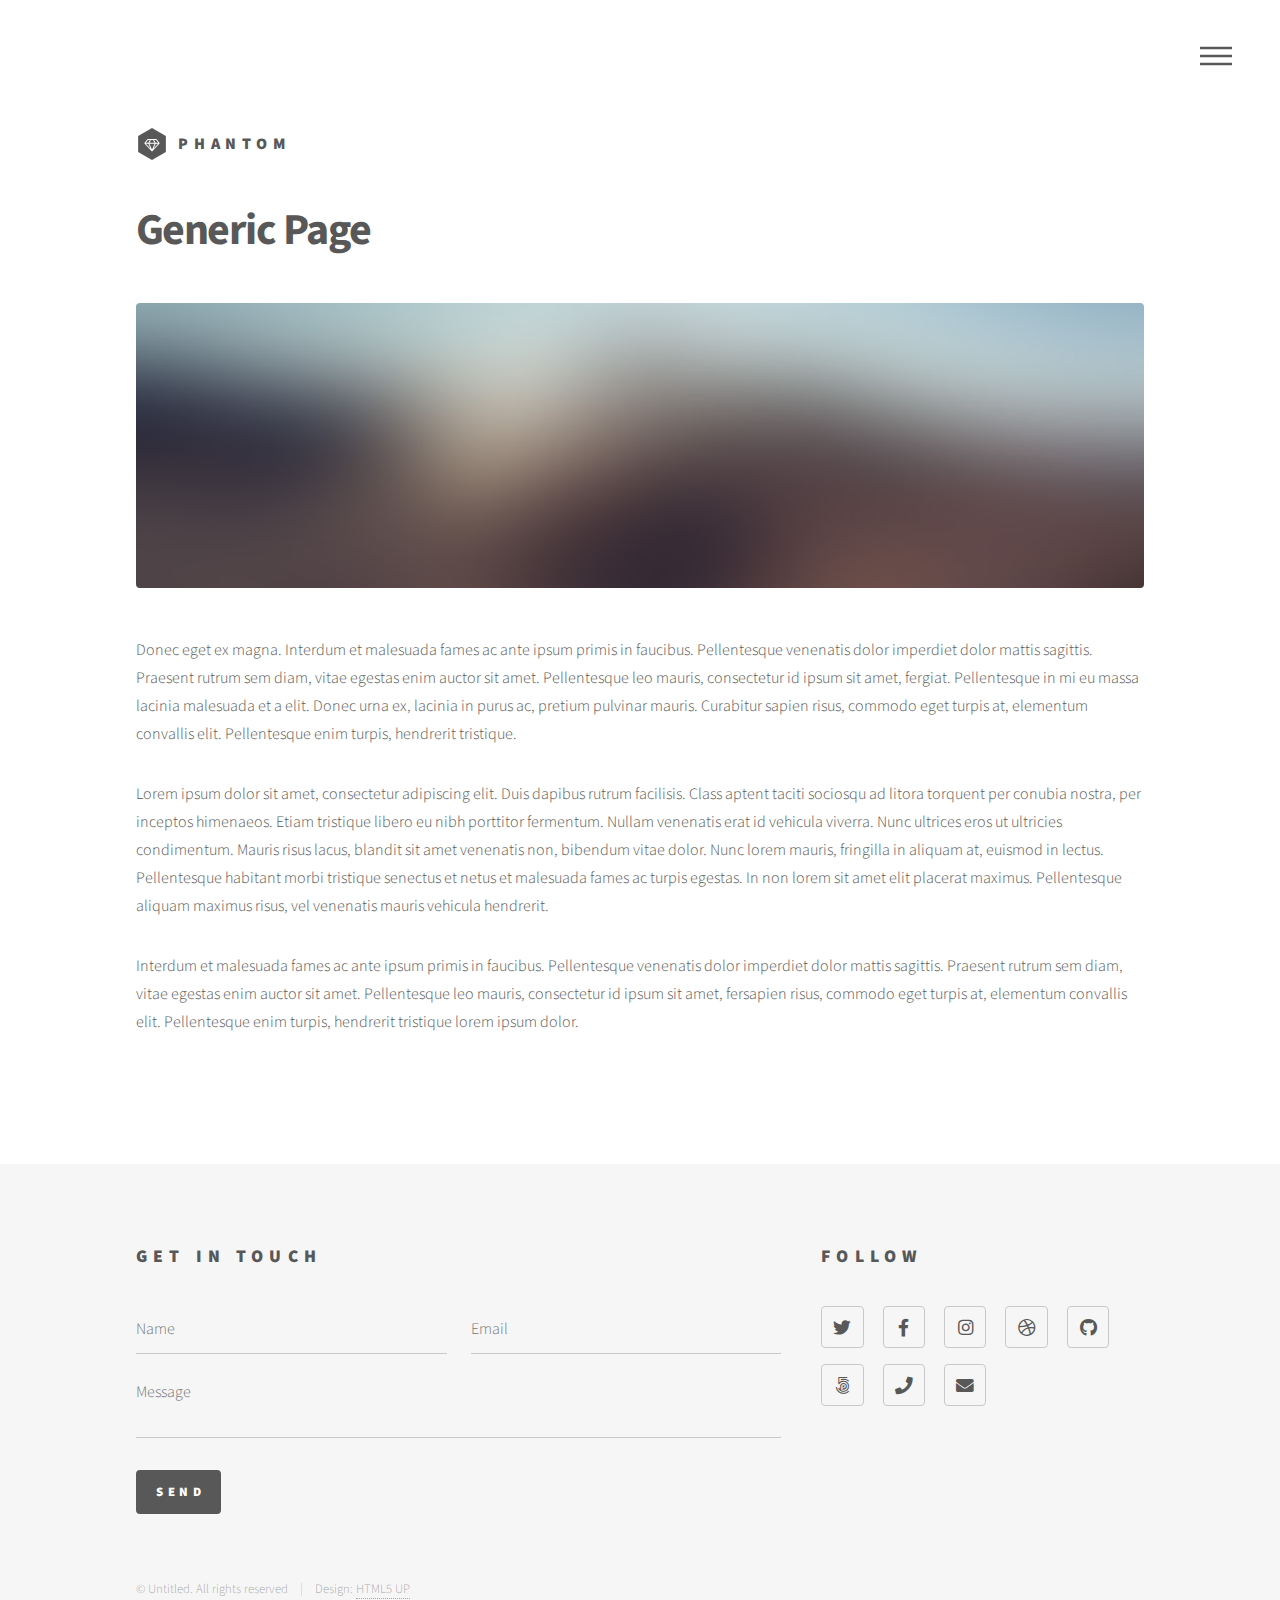
<file: generic.html>
<!DOCTYPE HTML>
<!--
	Phantom by HTML5 UP
	html5up.net | @ajlkn
	Free for personal and commercial use under the CCA 3.0 license (html5up.net/license)
-->
<html>
	<head>
		<title>Generic - Phantom by HTML5 UP</title>
		<meta charset="utf-8" />
		<meta name="viewport" content="width=device-width, initial-scale=1, user-scalable=no" />
		<link rel="stylesheet" href="assets/css/main.css" />
		<noscript><link rel="stylesheet" href="assets/css/noscript.css" /></noscript>
	</head>
	<body class="is-preload">
		<!-- Wrapper -->
			<div id="wrapper">

				<!-- Header -->
					<header id="header">
						<div class="inner">

							<!-- Logo -->
								<a href="index.html" class="logo">
									<span class="symbol"><img src="images/logo.svg" alt="" /></span><span class="title">Phantom</span>
								</a>

							<!-- Nav -->
								<nav>
									<ul>
										<li><a href="#menu">Menu</a></li>
									</ul>
								</nav>

						</div>
					</header>

				<!-- Menu -->
					<nav id="menu">
						<h2>Menu</h2>
						<ul>
							<li><a href="index.html">Home</a></li>
							<li><a href="generic.html">Ipsum veroeros</a></li>
							<li><a href="generic.html">Tempus etiam</a></li>
							<li><a href="generic.html">Consequat dolor</a></li>
							<li><a href="elements.html">Elements</a></li>
						</ul>
					</nav>

				<!-- Main -->
					<div id="main">
						<div class="inner">
							<h1>Generic Page</h1>
							<span class="image main"><img src="images/pic13.jpg" alt="" /></span>
							<p>Donec eget ex magna. Interdum et malesuada fames ac ante ipsum primis in faucibus. Pellentesque venenatis dolor imperdiet dolor mattis sagittis. Praesent rutrum sem diam, vitae egestas enim auctor sit amet. Pellentesque leo mauris, consectetur id ipsum sit amet, fergiat. Pellentesque in mi eu massa lacinia malesuada et a elit. Donec urna ex, lacinia in purus ac, pretium pulvinar mauris. Curabitur sapien risus, commodo eget turpis at, elementum convallis elit. Pellentesque enim turpis, hendrerit tristique.</p>
							<p>Lorem ipsum dolor sit amet, consectetur adipiscing elit. Duis dapibus rutrum facilisis. Class aptent taciti sociosqu ad litora torquent per conubia nostra, per inceptos himenaeos. Etiam tristique libero eu nibh porttitor fermentum. Nullam venenatis erat id vehicula viverra. Nunc ultrices eros ut ultricies condimentum. Mauris risus lacus, blandit sit amet venenatis non, bibendum vitae dolor. Nunc lorem mauris, fringilla in aliquam at, euismod in lectus. Pellentesque habitant morbi tristique senectus et netus et malesuada fames ac turpis egestas. In non lorem sit amet elit placerat maximus. Pellentesque aliquam maximus risus, vel venenatis mauris vehicula hendrerit.</p>
							<p>Interdum et malesuada fames ac ante ipsum primis in faucibus. Pellentesque venenatis dolor imperdiet dolor mattis sagittis. Praesent rutrum sem diam, vitae egestas enim auctor sit amet. Pellentesque leo mauris, consectetur id ipsum sit amet, fersapien risus, commodo eget turpis at, elementum convallis elit. Pellentesque enim turpis, hendrerit tristique lorem ipsum dolor.</p>
						</div>
					</div>

				<!-- Footer -->
					<footer id="footer">
						<div class="inner">
							<section>
								<h2>Get in touch</h2>
								<form method="post" action="#">
									<div class="fields">
										<div class="field half">
											<input type="text" name="name" id="name" placeholder="Name" />
										</div>
										<div class="field half">
											<input type="email" name="email" id="email" placeholder="Email" />
										</div>
										<div class="field">
											<textarea name="message" id="message" placeholder="Message"></textarea>
										</div>
									</div>
									<ul class="actions">
										<li><input type="submit" value="Send" class="primary" /></li>
									</ul>
								</form>
							</section>
							<section>
								<h2>Follow</h2>
								<ul class="icons">
									<li><a href="#" class="icon brands style2 fa-twitter"><span class="label">Twitter</span></a></li>
									<li><a href="#" class="icon brands style2 fa-facebook-f"><span class="label">Facebook</span></a></li>
									<li><a href="#" class="icon brands style2 fa-instagram"><span class="label">Instagram</span></a></li>
									<li><a href="#" class="icon brands style2 fa-dribbble"><span class="label">Dribbble</span></a></li>
									<li><a href="#" class="icon brands style2 fa-github"><span class="label">GitHub</span></a></li>
									<li><a href="#" class="icon brands style2 fa-500px"><span class="label">500px</span></a></li>
									<li><a href="#" class="icon solid style2 fa-phone"><span class="label">Phone</span></a></li>
									<li><a href="#" class="icon solid style2 fa-envelope"><span class="label">Email</span></a></li>
								</ul>
							</section>
							<ul class="copyright">
								<li>&copy; Untitled. All rights reserved</li><li>Design: <a href="http://html5up.net">HTML5 UP</a></li>
							</ul>
						</div>
					</footer>

			</div>

		<!-- Scripts -->
			<script src="assets/js/jquery.min.js"></script>
			<script src="assets/js/browser.min.js"></script>
			<script src="assets/js/breakpoints.min.js"></script>
			<script src="assets/js/util.js"></script>
			<script src="assets/js/main.js"></script>

	</body>
</html>
</file>
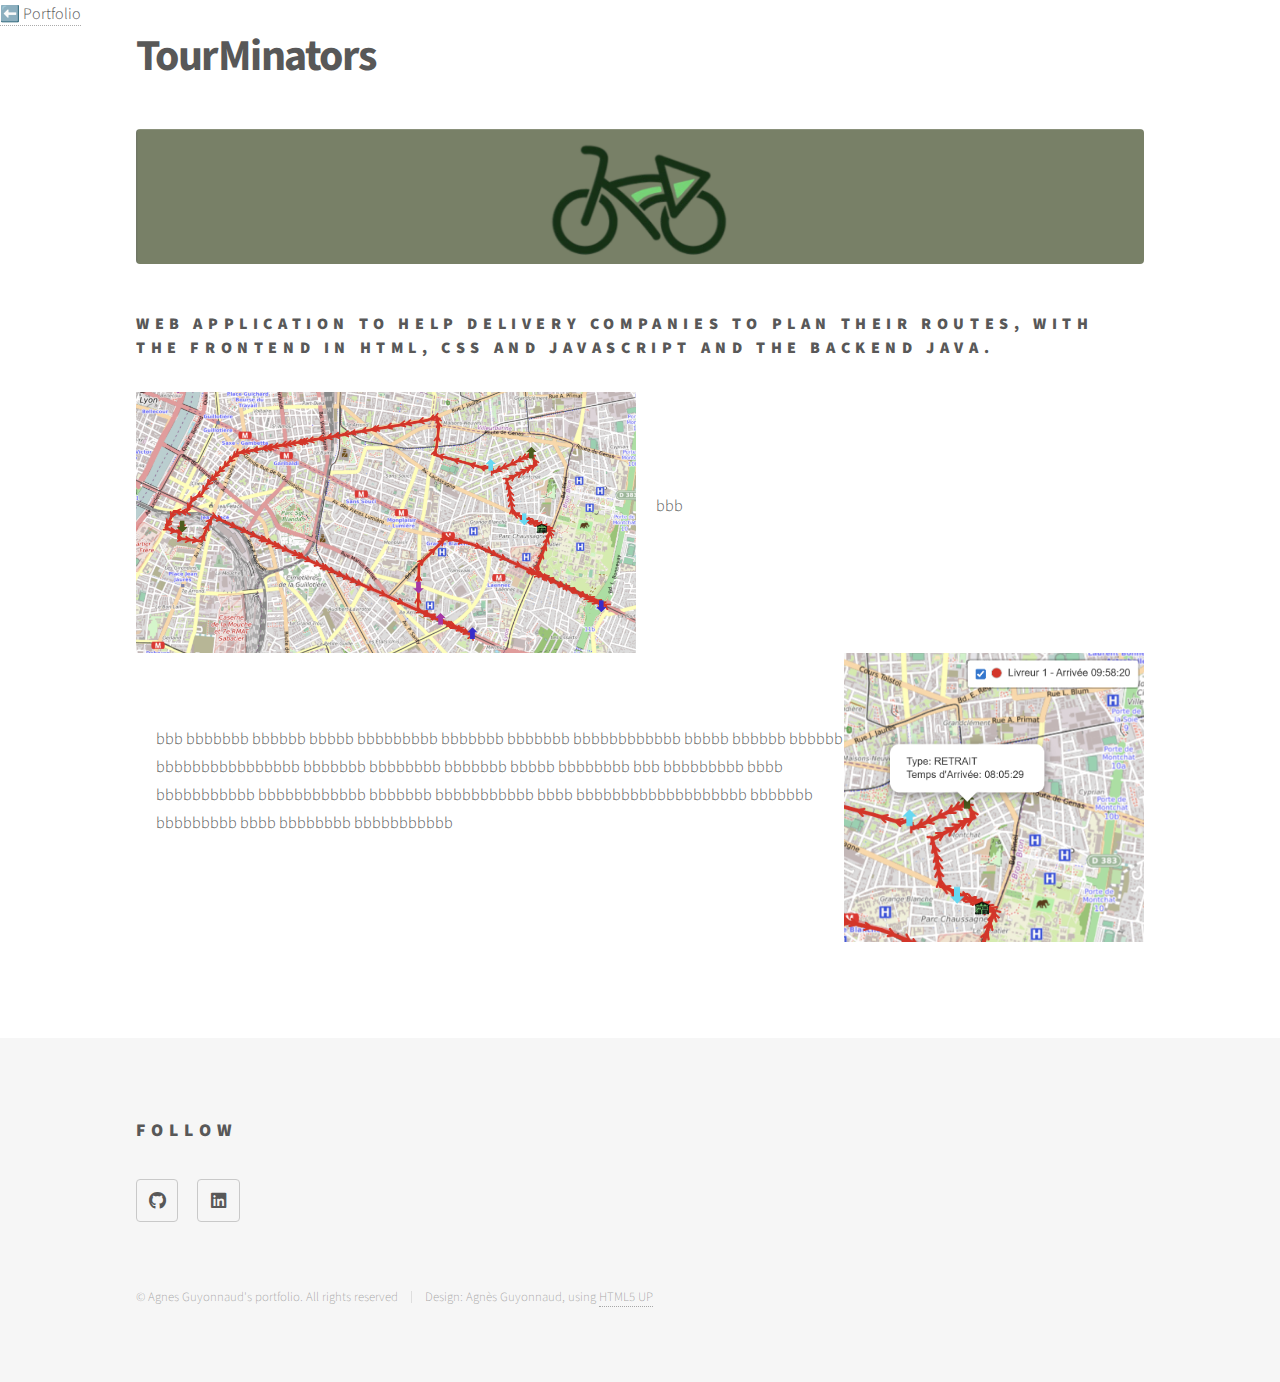
<file: tourminator.html>
<!DOCTYPE HTML>
<!--
	Phantom by HTML5 UP
	html5up.net | @ajlkn
	Free for personal and commercial use under the CCA 3.0 license (html5up.net/license)
-->
<html>
	<head>
		<title>Tourminator</title>
		<meta charset="utf-8" />
		<meta name="viewport" content="width=device-width, initial-scale=1, user-scalable=no" />
		<link rel="stylesheet" href="assets/css/main.css" />
		<noscript><link rel="stylesheet" href="assets/css/noscript.css" /></noscript>
	</head>
	<body class="is-preload">
		<!-- Wrapper -->
			<div id="wrapper">
				<header>
					<a href="index.html">
						<span class="title">⬅️ Portfolio</span>
					</a>
				</header>
				<!-- Main -->
					<div id="main">
						<div class="inner">
							<h1>TourMinators</h1>
							<span class="image main"><img src="images/tourminatorBanner.png" alt="" /></span>
							<h3>Web application to help delivery companies to plan their routes, with the frontend in HTML, CSS and JavaScript and the backend Java.</h3>

							<div style="display: flex; align-items: center;">
								<img src="images/tourminator1.png" width=500 />
								<p style="margin-left: 20px;">bbb </p>
							</div>
							
							<div style="display: flex; align-items: center;">
								<p style="margin-left: 20px;">bbb bbbbbbb bbbbbb bbbbb bbbbbbbbb bbbbbbb bbbbbbb bbbbbbbbbbbb bbbbb bbbbbb bbbbbb bbbbbbbbbbbbbbbb bbbbbbb bbbbbbbb bbbbbbb bbbbb bbbbbbbb bbb bbbbbbbbb bbbb bbbbbbbbbbb bbbbbbbbbbbb bbbbbbb bbbbbbbbbbb bbbb bbbbbbbbbbbbbbbbbbb bbbbbbb bbbbbbbbb bbbb bbbbbbbb bbbbbbbbbbb</p>
								<img src="images/tourminator2.png" width=300 />
							</div>
						</div>
					</div>

				<footer id="footer">
						<div class="inner">
							<section>
								<h2>Follow</h2>
								<ul class="icons">
									<li><a href="https://github.com/agnesGuyonnaud" class="icon brands style2 fa-github"><span class="label">GitHub</span></a></li>
									<li><a href="https://www.linkedin.com/in/guyonnaudagnes/" class="icon brands style2 fa-linkedin"><span class="label">LinkedIn</span></a></li>
								</ul>
							</section>
							<ul class="copyright">
								<li>&copy;  Agnes Guyonnaud's portfolio. All rights reserved</li><li>Design: Agnès Guyonnaud, using <a href="http://html5up.net">HTML5 UP</a></li>
							</ul>
						</div>
					</footer>

			</div>

		<!-- Scripts -->
			<script src="assets/js/jquery.min.js"></script>
			<script src="assets/js/browser.min.js"></script>
			<script src="assets/js/breakpoints.min.js"></script>
			<script src="assets/js/util.js"></script>
			<script src="assets/js/main.js"></script>

	</body>
</html>
</file>
<file: assets/css/noscript.css>
/*
	Phantom by HTML5 UP
	html5up.net | @ajlkn
	Free for personal and commercial use under the CCA 3.0 license (html5up.net/license)
*/

/* Tiles */

	body.is-preload .tiles article {
		-moz-transform: none;
		-webkit-transform: none;
		-ms-transform: none;
		transform: none;
		opacity: 1;
	}
</file>
<file: assets/css/main.css>
@import url(fontawesome-all.min.css);
@import url("https://fonts.googleapis.com/css?family=Source+Sans+Pro:300,700,900");

/*
	Phantom by HTML5 UP
	html5up.net | @ajlkn
	Free for personal and commercial use under the CCA 3.0 license (html5up.net/license)
*/

html, body, div, span, applet, object,
iframe, h1, h2, h3, h4, h5, h6, p, blockquote,
pre, a, abbr, acronym, address, big, cite,
code, del, dfn, em, img, ins, kbd, q, s, samp,
small, strike, strong, sub, sup, tt, var, b,
u, i, center, dl, dt, dd, ol, ul, li, fieldset,
form, label, legend, table, caption, tbody,
tfoot, thead, tr, th, td, article, aside,
canvas, details, embed, figure, figcaption,
footer, header, hgroup, menu, nav, output, ruby,
section, summary, time, mark, audio, video {
	margin: 0;
	padding: 0;
	border: 0;
	font-size: 100%;
	font: inherit;
	vertical-align: baseline;}

article, aside, details, figcaption, figure,
footer, header, hgroup, menu, nav, section {
	display: block;}

body {
	line-height: 1;
}

ol, ul {
	list-style: none;
}

blockquote, q {
	quotes: none;
}

	blockquote:before, blockquote:after, q:before, q:after {
		content: '';
		content: none;
	}

table {
	border-collapse: collapse;
	border-spacing: 0;
}

body {
	-webkit-text-size-adjust: none;
}

mark {
	background-color: transparent;
	color: inherit;
}

input::-moz-focus-inner {
	border: 0;
	padding: 0;
}

input, select, textarea {
	-moz-appearance: none;
	-webkit-appearance: none;
	-ms-appearance: none;
	appearance: none;
}

/* Basic */

	@-ms-viewport {
		width: device-width;
	}

	body {
		-ms-overflow-style: scrollbar;
	}

	@media screen and (max-width: 480px) {

		html, body {
			min-width: 320px;
		}

	}

	html {
		box-sizing: border-box;
	}

	*, *:before, *:after {
		box-sizing: inherit;
	}

	body {
		background: #ffffff;
	}

		body.is-preload *, body.is-preload *:before, body.is-preload *:after {
			-moz-animation: none !important;
			-webkit-animation: none !important;
			-ms-animation: none !important;
			animation: none !important;
			-moz-transition: none !important;
			-webkit-transition: none !important;
			-ms-transition: none !important;
			transition: none !important;
		}

/* Type */

	body, input, select, textarea {
		color: #585858;
		font-family: "Source Sans Pro", Helvetica, sans-serif;
		font-size: 16pt;
		font-weight: 300;
		line-height: 1.75;
	}

		@media screen and (max-width: 1680px) {

			body, input, select, textarea {
				font-size: 14pt;
			}

		}

		@media screen and (max-width: 1280px) {

			body, input, select, textarea {
				font-size: 12pt;
			}

		}

	a {
		-moz-transition: border-bottom-color 0.2s ease, color 0.2s ease;
		-webkit-transition: border-bottom-color 0.2s ease, color 0.2s ease;
		-ms-transition: border-bottom-color 0.2s ease, color 0.2s ease;
		transition: border-bottom-color 0.2s ease, color 0.2s ease;
		text-decoration: none;
		color: #585858;
		border-bottom: dotted 1px rgba(88, 88, 88, 0.5);
	}

		a:hover {
			border-bottom-color: transparent;
			color: #f2849e !important;
		}

	strong, b {
		font-weight: 900;
	}

	em, i {
		font-style: italic;
	}

	p {
		margin: 0 0 2em 0;
	}

	h1 {
		font-size: 2.75em;
		font-weight: 700;
		line-height: 1.3;
		margin: 0 0 1em 0;
		letter-spacing: -0.035em;
	}

		h1 a {
			color: inherit;
		}

		@media screen and (max-width: 736px) {

			h1 {
				font-size: 2em;
				margin: 0 0 1em 0;
			}

		}

		@media screen and (max-width: 360px) {

			h1 {
				font-size: 1.75em;
			}

		}

	h2, h3, h4, h5, h6 {
		font-weight: 900;
		line-height: 1.5;
		margin: 0 0 2em 0;
		text-transform: uppercase;
		letter-spacing: 0.35em;
	}

		h2 a, h3 a, h4 a, h5 a, h6 a {
			color: inherit;
		}

	h2 {
		font-size: 1.1em;
	}

	h3 {
		font-size: 1em;
	}

	h4 {
		font-size: 0.8em;
	}

	h5 {
		font-size: 0.8em;
	}

	h6 {
		font-size: 0.8em;
	}

	@media screen and (max-width: 980px) {

		h1 br, h2 br, h3 br, h4 br, h5 br, h6 br {
			display: none;
		}

	}

	@media screen and (max-width: 736px) {

		h2 {
			font-size: 1em;
		}

		h3 {
			font-size: 0.8em;
		}

	}

	sub {
		font-size: 0.8em;
		position: relative;
		top: 0.5em;
	}

	sup {
		font-size: 0.8em;
		position: relative;
		top: -0.5em;
	}

	blockquote {
		border-left: solid 4px #c9c9c9;
		font-style: italic;
		margin: 0 0 2em 0;
		padding: 0.5em 0 0.5em 2em;
	}

	code {
		background: rgba(144, 144, 144, 0.075);
		border-radius: 4px;
		border: solid 1px #c9c9c9;
		font-family: "Courier New", monospace;
		font-size: 0.9em;
		margin: 0 0.25em;
		padding: 0.25em 0.65em;
	}

	pre {
		-webkit-overflow-scrolling: touch;
		font-family: "Courier New", monospace;
		font-size: 0.9em;
		margin: 0 0 2em 0;
	}

		pre code {
			display: block;
			line-height: 1.75;
			padding: 1em 1.5em;
			overflow-x: auto;
		}

	hr {
		border: 0;
		border-bottom: solid 1px #c9c9c9;
		margin: 2em 0;
	}

		hr.major {
			margin: 3em 0;
		}

	.align-left {
		text-align: left;
	}

	.align-center {
		text-align: center;
	}

	.align-right {
		text-align: right;
	}

/* Row */

	.row {
		display: flex;
		flex-wrap: wrap;
		box-sizing: border-box;
		align-items: stretch;
	}

		.row > * {
			box-sizing: border-box;
		}

		.row.gtr-uniform > * > :last-child {
			margin-bottom: 0;
		}

		.row.aln-left {
			justify-content: flex-start;
		}

		.row.aln-center {
			justify-content: center;
		}

		.row.aln-right {
			justify-content: flex-end;
		}

		.row.aln-top {
			align-items: flex-start;
		}

		.row.aln-middle {
			align-items: center;
		}

		.row.aln-bottom {
			align-items: flex-end;
		}

		.row > .imp {
			order: -1;
		}

		.row > .col-1 {
			width: 8.33333%;
		}

		.row > .off-1 {
			margin-left: 8.33333%;
		}

		.row > .col-2 {
			width: 16.66667%;
		}

		.row > .off-2 {
			margin-left: 16.66667%;
		}

		.row > .col-3 {
			width: 25%;
		}

		.row > .off-3 {
			margin-left: 25%;
		}

		.row > .col-4 {
			width: 33.33333%;
		}

		.row > .off-4 {
			margin-left: 33.33333%;
		}

		.row > .col-5 {
			width: 41.66667%;
		}

		.row > .off-5 {
			margin-left: 41.66667%;
		}

		.row > .col-6 {
			width: 50%;
		}

		.row > .off-6 {
			margin-left: 50%;
		}

		.row > .col-7 {
			width: 58.33333%;
		}

		.row > .off-7 {
			margin-left: 58.33333%;
		}

		.row > .col-8 {
			width: 66.66667%;
		}

		.row > .off-8 {
			margin-left: 66.66667%;
		}

		.row > .col-9 {
			width: 75%;
		}

		.row > .off-9 {
			margin-left: 75%;
		}

		.row > .col-10 {
			width: 83.33333%;
		}

		.row > .off-10 {
			margin-left: 83.33333%;
		}

		.row > .col-11 {
			width: 91.66667%;
		}

		.row > .off-11 {
			margin-left: 91.66667%;
		}

		.row > .col-12 {
			width: 100%;
		}

		.row > .off-12 {
			margin-left: 100%;
		}

		.row.gtr-0 {
			margin-top: 0;
			margin-left: 0em;
		}

			.row.gtr-0 > * {
				padding: 0 0 0 0em;
			}

			.row.gtr-0.gtr-uniform {
				margin-top: 0em;
			}

				.row.gtr-0.gtr-uniform > * {
					padding-top: 0em;
				}

		.row.gtr-25 {
			margin-top: 0;
			margin-left: -0.5em;
		}

			.row.gtr-25 > * {
				padding: 0 0 0 0.5em;
			}

			.row.gtr-25.gtr-uniform {
				margin-top: -0.5em;
			}

				.row.gtr-25.gtr-uniform > * {
					padding-top: 0.5em;
				}

		.row.gtr-50 {
			margin-top: 0;
			margin-left: -1em;
		}

			.row.gtr-50 > * {
				padding: 0 0 0 1em;
			}

			.row.gtr-50.gtr-uniform {
				margin-top: -1em;
			}

				.row.gtr-50.gtr-uniform > * {
					padding-top: 1em;
				}

		.row {
			margin-top: 0;
			margin-left: -2em;
		}

			.row > * {
				padding: 0 0 0 2em;
			}

			.row.gtr-uniform {
				margin-top: -2em;
			}

				.row.gtr-uniform > * {
					padding-top: 2em;
				}

		.row.gtr-150 {
			margin-top: 0;
			margin-left: -3em;
		}

			.row.gtr-150 > * {
				padding: 0 0 0 3em;
			}

			.row.gtr-150.gtr-uniform {
				margin-top: -3em;
			}

				.row.gtr-150.gtr-uniform > * {
					padding-top: 3em;
				}

		.row.gtr-200 {
			margin-top: 0;
			margin-left: -4em;
		}

			.row.gtr-200 > * {
				padding: 0 0 0 4em;
			}

			.row.gtr-200.gtr-uniform {
				margin-top: -4em;
			}

				.row.gtr-200.gtr-uniform > * {
					padding-top: 4em;
				}

		@media screen and (max-width: 1680px) {

			.row {
				display: flex;
				flex-wrap: wrap;
				box-sizing: border-box;
				align-items: stretch;
			}

				.row > * {
					box-sizing: border-box;
				}

				.row.gtr-uniform > * > :last-child {
					margin-bottom: 0;
				}

				.row.aln-left {
					justify-content: flex-start;
				}

				.row.aln-center {
					justify-content: center;
				}

				.row.aln-right {
					justify-content: flex-end;
				}

				.row.aln-top {
					align-items: flex-start;
				}

				.row.aln-middle {
					align-items: center;
				}

				.row.aln-bottom {
					align-items: flex-end;
				}

				.row > .imp-xlarge {
					order: -1;
				}

				.row > .col-1-xlarge {
					width: 8.33333%;
				}

				.row > .off-1-xlarge {
					margin-left: 8.33333%;
				}

				.row > .col-2-xlarge {
					width: 16.66667%;
				}

				.row > .off-2-xlarge {
					margin-left: 16.66667%;
				}

				.row > .col-3-xlarge {
					width: 25%;
				}

				.row > .off-3-xlarge {
					margin-left: 25%;
				}

				.row > .col-4-xlarge {
					width: 33.33333%;
				}

				.row > .off-4-xlarge {
					margin-left: 33.33333%;
				}

				.row > .col-5-xlarge {
					width: 41.66667%;
				}

				.row > .off-5-xlarge {
					margin-left: 41.66667%;
				}

				.row > .col-6-xlarge {
					width: 50%;
				}

				.row > .off-6-xlarge {
					margin-left: 50%;
				}

				.row > .col-7-xlarge {
					width: 58.33333%;
				}

				.row > .off-7-xlarge {
					margin-left: 58.33333%;
				}

				.row > .col-8-xlarge {
					width: 66.66667%;
				}

				.row > .off-8-xlarge {
					margin-left: 66.66667%;
				}

				.row > .col-9-xlarge {
					width: 75%;
				}

				.row > .off-9-xlarge {
					margin-left: 75%;
				}

				.row > .col-10-xlarge {
					width: 83.33333%;
				}

				.row > .off-10-xlarge {
					margin-left: 83.33333%;
				}

				.row > .col-11-xlarge {
					width: 91.66667%;
				}

				.row > .off-11-xlarge {
					margin-left: 91.66667%;
				}

				.row > .col-12-xlarge {
					width: 100%;
				}

				.row > .off-12-xlarge {
					margin-left: 100%;
				}

				.row.gtr-0 {
					margin-top: 0;
					margin-left: 0em;
				}

					.row.gtr-0 > * {
						padding: 0 0 0 0em;
					}

					.row.gtr-0.gtr-uniform {
						margin-top: 0em;
					}

						.row.gtr-0.gtr-uniform > * {
							padding-top: 0em;
						}

				.row.gtr-25 {
					margin-top: 0;
					margin-left: -0.5em;
				}

					.row.gtr-25 > * {
						padding: 0 0 0 0.5em;
					}

					.row.gtr-25.gtr-uniform {
						margin-top: -0.5em;
					}

						.row.gtr-25.gtr-uniform > * {
							padding-top: 0.5em;
						}

				.row.gtr-50 {
					margin-top: 0;
					margin-left: -1em;
				}

					.row.gtr-50 > * {
						padding: 0 0 0 1em;
					}

					.row.gtr-50.gtr-uniform {
						margin-top: -1em;
					}

						.row.gtr-50.gtr-uniform > * {
							padding-top: 1em;
						}

				.row {
					margin-top: 0;
					margin-left: -2em;
				}

					.row > * {
						padding: 0 0 0 2em;
					}

					.row.gtr-uniform {
						margin-top: -2em;
					}

						.row.gtr-uniform > * {
							padding-top: 2em;
						}

				.row.gtr-150 {
					margin-top: 0;
					margin-left: -3em;
				}

					.row.gtr-150 > * {
						padding: 0 0 0 3em;
					}

					.row.gtr-150.gtr-uniform {
						margin-top: -3em;
					}

						.row.gtr-150.gtr-uniform > * {
							padding-top: 3em;
						}

				.row.gtr-200 {
					margin-top: 0;
					margin-left: -4em;
				}

					.row.gtr-200 > * {
						padding: 0 0 0 4em;
					}

					.row.gtr-200.gtr-uniform {
						margin-top: -4em;
					}

						.row.gtr-200.gtr-uniform > * {
							padding-top: 4em;
						}

		}

		@media screen and (max-width: 1280px) {

			.row {
				display: flex;
				flex-wrap: wrap;
				box-sizing: border-box;
				align-items: stretch;
			}

				.row > * {
					box-sizing: border-box;
				}

				.row.gtr-uniform > * > :last-child {
					margin-bottom: 0;
				}

				.row.aln-left {
					justify-content: flex-start;
				}

				.row.aln-center {
					justify-content: center;
				}

				.row.aln-right {
					justify-content: flex-end;
				}

				.row.aln-top {
					align-items: flex-start;
				}

				.row.aln-middle {
					align-items: center;
				}

				.row.aln-bottom {
					align-items: flex-end;
				}

				.row > .imp-large {
					order: -1;
				}

				.row > .col-1-large {
					width: 8.33333%;
				}

				.row > .off-1-large {
					margin-left: 8.33333%;
				}

				.row > .col-2-large {
					width: 16.66667%;
				}

				.row > .off-2-large {
					margin-left: 16.66667%;
				}

				.row > .col-3-large {
					width: 25%;
				}

				.row > .off-3-large {
					margin-left: 25%;
				}

				.row > .col-4-large {
					width: 33.33333%;
				}

				.row > .off-4-large {
					margin-left: 33.33333%;
				}

				.row > .col-5-large {
					width: 41.66667%;
				}

				.row > .off-5-large {
					margin-left: 41.66667%;
				}

				.row > .col-6-large {
					width: 50%;
				}

				.row > .off-6-large {
					margin-left: 50%;
				}

				.row > .col-7-large {
					width: 58.33333%;
				}

				.row > .off-7-large {
					margin-left: 58.33333%;
				}

				.row > .col-8-large {
					width: 66.66667%;
				}

				.row > .off-8-large {
					margin-left: 66.66667%;
				}

				.row > .col-9-large {
					width: 75%;
				}

				.row > .off-9-large {
					margin-left: 75%;
				}

				.row > .col-10-large {
					width: 83.33333%;
				}

				.row > .off-10-large {
					margin-left: 83.33333%;
				}

				.row > .col-11-large {
					width: 91.66667%;
				}

				.row > .off-11-large {
					margin-left: 91.66667%;
				}

				.row > .col-12-large {
					width: 100%;
				}

				.row > .off-12-large {
					margin-left: 100%;
				}

				.row.gtr-0 {
					margin-top: 0;
					margin-left: 0em;
				}

					.row.gtr-0 > * {
						padding: 0 0 0 0em;
					}

					.row.gtr-0.gtr-uniform {
						margin-top: 0em;
					}

						.row.gtr-0.gtr-uniform > * {
							padding-top: 0em;
						}

				.row.gtr-25 {
					margin-top: 0;
					margin-left: -0.5em;
				}

					.row.gtr-25 > * {
						padding: 0 0 0 0.5em;
					}

					.row.gtr-25.gtr-uniform {
						margin-top: -0.5em;
					}

						.row.gtr-25.gtr-uniform > * {
							padding-top: 0.5em;
						}

				.row.gtr-50 {
					margin-top: 0;
					margin-left: -1em;
				}

					.row.gtr-50 > * {
						padding: 0 0 0 1em;
					}

					.row.gtr-50.gtr-uniform {
						margin-top: -1em;
					}

						.row.gtr-50.gtr-uniform > * {
							padding-top: 1em;
						}

				.row {
					margin-top: 0;
					margin-left: -2em;
				}

					.row > * {
						padding: 0 0 0 2em;
					}

					.row.gtr-uniform {
						margin-top: -2em;
					}

						.row.gtr-uniform > * {
							padding-top: 2em;
						}

				.row.gtr-150 {
					margin-top: 0;
					margin-left: -3em;
				}

					.row.gtr-150 > * {
						padding: 0 0 0 3em;
					}

					.row.gtr-150.gtr-uniform {
						margin-top: -3em;
					}

						.row.gtr-150.gtr-uniform > * {
							padding-top: 3em;
						}

				.row.gtr-200 {
					margin-top: 0;
					margin-left: -4em;
				}

					.row.gtr-200 > * {
						padding: 0 0 0 4em;
					}

					.row.gtr-200.gtr-uniform {
						margin-top: -4em;
					}

						.row.gtr-200.gtr-uniform > * {
							padding-top: 4em;
						}

		}

		@media screen and (max-width: 980px) {

			.row {
				display: flex;
				flex-wrap: wrap;
				box-sizing: border-box;
				align-items: stretch;
			}

				.row > * {
					box-sizing: border-box;
				}

				.row.gtr-uniform > * > :last-child {
					margin-bottom: 0;
				}

				.row.aln-left {
					justify-content: flex-start;
				}

				.row.aln-center {
					justify-content: center;
				}

				.row.aln-right {
					justify-content: flex-end;
				}

				.row.aln-top {
					align-items: flex-start;
				}

				.row.aln-middle {
					align-items: center;
				}

				.row.aln-bottom {
					align-items: flex-end;
				}

				.row > .imp-medium {
					order: -1;
				}

				.row > .col-1-medium {
					width: 8.33333%;
				}

				.row > .off-1-medium {
					margin-left: 8.33333%;
				}

				.row > .col-2-medium {
					width: 16.66667%;
				}

				.row > .off-2-medium {
					margin-left: 16.66667%;
				}

				.row > .col-3-medium {
					width: 25%;
				}

				.row > .off-3-medium {
					margin-left: 25%;
				}

				.row > .col-4-medium {
					width: 33.33333%;
				}

				.row > .off-4-medium {
					margin-left: 33.33333%;
				}

				.row > .col-5-medium {
					width: 41.66667%;
				}

				.row > .off-5-medium {
					margin-left: 41.66667%;
				}

				.row > .col-6-medium {
					width: 50%;
				}

				.row > .off-6-medium {
					margin-left: 50%;
				}

				.row > .col-7-medium {
					width: 58.33333%;
				}

				.row > .off-7-medium {
					margin-left: 58.33333%;
				}

				.row > .col-8-medium {
					width: 66.66667%;
				}

				.row > .off-8-medium {
					margin-left: 66.66667%;
				}

				.row > .col-9-medium {
					width: 75%;
				}

				.row > .off-9-medium {
					margin-left: 75%;
				}

				.row > .col-10-medium {
					width: 83.33333%;
				}

				.row > .off-10-medium {
					margin-left: 83.33333%;
				}

				.row > .col-11-medium {
					width: 91.66667%;
				}

				.row > .off-11-medium {
					margin-left: 91.66667%;
				}

				.row > .col-12-medium {
					width: 100%;
				}

				.row > .off-12-medium {
					margin-left: 100%;
				}

				.row.gtr-0 {
					margin-top: 0;
					margin-left: 0em;
				}

					.row.gtr-0 > * {
						padding: 0 0 0 0em;
					}

					.row.gtr-0.gtr-uniform {
						margin-top: 0em;
					}

						.row.gtr-0.gtr-uniform > * {
							padding-top: 0em;
						}

				.row.gtr-25 {
					margin-top: 0;
					margin-left: -0.375em;
				}

					.row.gtr-25 > * {
						padding: 0 0 0 0.375em;
					}

					.row.gtr-25.gtr-uniform {
						margin-top: -0.375em;
					}

						.row.gtr-25.gtr-uniform > * {
							padding-top: 0.375em;
						}

				.row.gtr-50 {
					margin-top: 0;
					margin-left: -0.75em;
				}

					.row.gtr-50 > * {
						padding: 0 0 0 0.75em;
					}

					.row.gtr-50.gtr-uniform {
						margin-top: -0.75em;
					}

						.row.gtr-50.gtr-uniform > * {
							padding-top: 0.75em;
						}

				.row {
					margin-top: 0;
					margin-left: -1.5em;
				}

					.row > * {
						padding: 0 0 0 1.5em;
					}

					.row.gtr-uniform {
						margin-top: -1.5em;
					}

						.row.gtr-uniform > * {
							padding-top: 1.5em;
						}

				.row.gtr-150 {
					margin-top: 0;
					margin-left: -2.25em;
				}

					.row.gtr-150 > * {
						padding: 0 0 0 2.25em;
					}

					.row.gtr-150.gtr-uniform {
						margin-top: -2.25em;
					}

						.row.gtr-150.gtr-uniform > * {
							padding-top: 2.25em;
						}

				.row.gtr-200 {
					margin-top: 0;
					margin-left: -3em;
				}

					.row.gtr-200 > * {
						padding: 0 0 0 3em;
					}

					.row.gtr-200.gtr-uniform {
						margin-top: -3em;
					}

						.row.gtr-200.gtr-uniform > * {
							padding-top: 3em;
						}

		}

		@media screen and (max-width: 736px) {

			.row {
				display: flex;
				flex-wrap: wrap;
				box-sizing: border-box;
				align-items: stretch;
			}

				.row > * {
					box-sizing: border-box;
				}

				.row.gtr-uniform > * > :last-child {
					margin-bottom: 0;
				}

				.row.aln-left {
					justify-content: flex-start;
				}

				.row.aln-center {
					justify-content: center;
				}

				.row.aln-right {
					justify-content: flex-end;
				}

				.row.aln-top {
					align-items: flex-start;
				}

				.row.aln-middle {
					align-items: center;
				}

				.row.aln-bottom {
					align-items: flex-end;
				}

				.row > .imp-small {
					order: -1;
				}

				.row > .col-1-small {
					width: 8.33333%;
				}

				.row > .off-1-small {
					margin-left: 8.33333%;
				}

				.row > .col-2-small {
					width: 16.66667%;
				}

				.row > .off-2-small {
					margin-left: 16.66667%;
				}

				.row > .col-3-small {
					width: 25%;
				}

				.row > .off-3-small {
					margin-left: 25%;
				}

				.row > .col-4-small {
					width: 33.33333%;
				}

				.row > .off-4-small {
					margin-left: 33.33333%;
				}

				.row > .col-5-small {
					width: 41.66667%;
				}

				.row > .off-5-small {
					margin-left: 41.66667%;
				}

				.row > .col-6-small {
					width: 50%;
				}

				.row > .off-6-small {
					margin-left: 50%;
				}

				.row > .col-7-small {
					width: 58.33333%;
				}

				.row > .off-7-small {
					margin-left: 58.33333%;
				}

				.row > .col-8-small {
					width: 66.66667%;
				}

				.row > .off-8-small {
					margin-left: 66.66667%;
				}

				.row > .col-9-small {
					width: 75%;
				}

				.row > .off-9-small {
					margin-left: 75%;
				}

				.row > .col-10-small {
					width: 83.33333%;
				}

				.row > .off-10-small {
					margin-left: 83.33333%;
				}

				.row > .col-11-small {
					width: 91.66667%;
				}

				.row > .off-11-small {
					margin-left: 91.66667%;
				}

				.row > .col-12-small {
					width: 100%;
				}

				.row > .off-12-small {
					margin-left: 100%;
				}

				.row.gtr-0 {
					margin-top: 0;
					margin-left: 0em;
				}

					.row.gtr-0 > * {
						padding: 0 0 0 0em;
					}

					.row.gtr-0.gtr-uniform {
						margin-top: 0em;
					}

						.row.gtr-0.gtr-uniform > * {
							padding-top: 0em;
						}

				.row.gtr-25 {
					margin-top: 0;
					margin-left: -0.25em;
				}

					.row.gtr-25 > * {
						padding: 0 0 0 0.25em;
					}

					.row.gtr-25.gtr-uniform {
						margin-top: -0.25em;
					}

						.row.gtr-25.gtr-uniform > * {
							padding-top: 0.25em;
						}

				.row.gtr-50 {
					margin-top: 0;
					margin-left: -0.5em;
				}

					.row.gtr-50 > * {
						padding: 0 0 0 0.5em;
					}

					.row.gtr-50.gtr-uniform {
						margin-top: -0.5em;
					}

						.row.gtr-50.gtr-uniform > * {
							padding-top: 0.5em;
						}

				.row {
					margin-top: 0;
					margin-left: -1em;
				}

					.row > * {
						padding: 0 0 0 1em;
					}

					.row.gtr-uniform {
						margin-top: -1em;
					}

						.row.gtr-uniform > * {
							padding-top: 1em;
						}

				.row.gtr-150 {
					margin-top: 0;
					margin-left: -1.5em;
				}

					.row.gtr-150 > * {
						padding: 0 0 0 1.5em;
					}

					.row.gtr-150.gtr-uniform {
						margin-top: -1.5em;
					}

						.row.gtr-150.gtr-uniform > * {
							padding-top: 1.5em;
						}

				.row.gtr-200 {
					margin-top: 0;
					margin-left: -2em;
				}

					.row.gtr-200 > * {
						padding: 0 0 0 2em;
					}

					.row.gtr-200.gtr-uniform {
						margin-top: -2em;
					}

						.row.gtr-200.gtr-uniform > * {
							padding-top: 2em;
						}

		}

		@media screen and (max-width: 480px) {

			.row {
				display: flex;
				flex-wrap: wrap;
				box-sizing: border-box;
				align-items: stretch;
			}

				.row > * {
					box-sizing: border-box;
				}

				.row.gtr-uniform > * > :last-child {
					margin-bottom: 0;
				}

				.row.aln-left {
					justify-content: flex-start;
				}

				.row.aln-center {
					justify-content: center;
				}

				.row.aln-right {
					justify-content: flex-end;
				}

				.row.aln-top {
					align-items: flex-start;
				}

				.row.aln-middle {
					align-items: center;
				}

				.row.aln-bottom {
					align-items: flex-end;
				}

				.row > .imp-xsmall {
					order: -1;
				}

				.row > .col-1-xsmall {
					width: 8.33333%;
				}

				.row > .off-1-xsmall {
					margin-left: 8.33333%;
				}

				.row > .col-2-xsmall {
					width: 16.66667%;
				}

				.row > .off-2-xsmall {
					margin-left: 16.66667%;
				}

				.row > .col-3-xsmall {
					width: 25%;
				}

				.row > .off-3-xsmall {
					margin-left: 25%;
				}

				.row > .col-4-xsmall {
					width: 33.33333%;
				}

				.row > .off-4-xsmall {
					margin-left: 33.33333%;
				}

				.row > .col-5-xsmall {
					width: 41.66667%;
				}

				.row > .off-5-xsmall {
					margin-left: 41.66667%;
				}

				.row > .col-6-xsmall {
					width: 50%;
				}

				.row > .off-6-xsmall {
					margin-left: 50%;
				}

				.row > .col-7-xsmall {
					width: 58.33333%;
				}

				.row > .off-7-xsmall {
					margin-left: 58.33333%;
				}

				.row > .col-8-xsmall {
					width: 66.66667%;
				}

				.row > .off-8-xsmall {
					margin-left: 66.66667%;
				}

				.row > .col-9-xsmall {
					width: 75%;
				}

				.row > .off-9-xsmall {
					margin-left: 75%;
				}

				.row > .col-10-xsmall {
					width: 83.33333%;
				}

				.row > .off-10-xsmall {
					margin-left: 83.33333%;
				}

				.row > .col-11-xsmall {
					width: 91.66667%;
				}

				.row > .off-11-xsmall {
					margin-left: 91.66667%;
				}

				.row > .col-12-xsmall {
					width: 100%;
				}

				.row > .off-12-xsmall {
					margin-left: 100%;
				}

				.row.gtr-0 {
					margin-top: 0;
					margin-left: 0em;
				}

					.row.gtr-0 > * {
						padding: 0 0 0 0em;
					}

					.row.gtr-0.gtr-uniform {
						margin-top: 0em;
					}

						.row.gtr-0.gtr-uniform > * {
							padding-top: 0em;
						}

				.row.gtr-25 {
					margin-top: 0;
					margin-left: -0.25em;
				}

					.row.gtr-25 > * {
						padding: 0 0 0 0.25em;
					}

					.row.gtr-25.gtr-uniform {
						margin-top: -0.25em;
					}

						.row.gtr-25.gtr-uniform > * {
							padding-top: 0.25em;
						}

				.row.gtr-50 {
					margin-top: 0;
					margin-left: -0.5em;
				}

					.row.gtr-50 > * {
						padding: 0 0 0 0.5em;
					}

					.row.gtr-50.gtr-uniform {
						margin-top: -0.5em;
					}

						.row.gtr-50.gtr-uniform > * {
							padding-top: 0.5em;
						}

				.row {
					margin-top: 0;
					margin-left: -1em;
				}

					.row > * {
						padding: 0 0 0 1em;
					}

					.row.gtr-uniform {
						margin-top: -1em;
					}

						.row.gtr-uniform > * {
							padding-top: 1em;
						}

				.row.gtr-150 {
					margin-top: 0;
					margin-left: -1.5em;
				}

					.row.gtr-150 > * {
						padding: 0 0 0 1.5em;
					}

					.row.gtr-150.gtr-uniform {
						margin-top: -1.5em;
					}

						.row.gtr-150.gtr-uniform > * {
							padding-top: 1.5em;
						}

				.row.gtr-200 {
					margin-top: 0;
					margin-left: -2em;
				}

					.row.gtr-200 > * {
						padding: 0 0 0 2em;
					}

					.row.gtr-200.gtr-uniform {
						margin-top: -2em;
					}

						.row.gtr-200.gtr-uniform > * {
							padding-top: 2em;
						}

		}

/* Section/Article */

	section.special, article.special {
		text-align: center;
	}

	header p {
		margin-top: -1em;
	}

	@media screen and (max-width: 736px) {

		header p {
			margin-top: 0;
		}

	}

/* Icon */

	.icon {
		text-decoration: none;
		border-bottom: none;
		position: relative;
	}

		.icon:before {
			-moz-osx-font-smoothing: grayscale;
			-webkit-font-smoothing: antialiased;
			display: inline-block;
			font-style: normal;
			font-variant: normal;
			text-rendering: auto;
			line-height: 1;
			text-transform: none !important;
			font-family: 'Font Awesome 5 Free';
			font-weight: 400;
		}

		.icon > .label {
			display: none;
		}

		.icon:before {
			line-height: inherit;
		}

		.icon.solid:before {
			font-weight: 900;
		}

		.icon.brands:before {
			font-family: 'Font Awesome 5 Brands';
		}

		.icon.style2 {
			-moz-transition: background-color 0.2s ease-in-out, color 0.2s ease-in-out, border-color 0.2s ease-in-out;
			-webkit-transition: background-color 0.2s ease-in-out, color 0.2s ease-in-out, border-color 0.2s ease-in-out;
			-ms-transition: background-color 0.2s ease-in-out, color 0.2s ease-in-out, border-color 0.2s ease-in-out;
			transition: background-color 0.2s ease-in-out, color 0.2s ease-in-out, border-color 0.2s ease-in-out;
			background-color: transparent;
			border: solid 1px #c9c9c9;
			border-radius: 4px;
			width: 2.65em;
			height: 2.65em;
			display: inline-block;
			text-align: center;
			line-height: 2.65em;
			color: inherit;
		}

			.icon.style2:before {
				font-size: 1.1em;
			}

			.icon.style2:hover {
				color: #f2849e;
				border-color: #f2849e;
			}

			.icon.style2:active {
				background-color: rgba(242, 132, 158, 0.1);
			}

/* List */

	ol {
		list-style: decimal;
		margin: 0 0 2em 0;
		padding-left: 1.25em;
	}

		ol li {
			padding-left: 0.25em;
		}

	ul {
		list-style: disc;
		margin: 0 0 2em 0;
		padding-left: 1em;
	}

		ul li {
			padding-left: 0.5em;
		}

		ul.alt {
			list-style: none;
			padding-left: 0;
		}

			ul.alt li {
				border-top: solid 1px #c9c9c9;
				padding: 0.5em 0;
			}

				ul.alt li:first-child {
					border-top: 0;
					padding-top: 0;
				}

	dl {
		margin: 0 0 2em 0;
	}

		dl dt {
			display: block;
			font-weight: 900;
			margin: 0 0 1em 0;
		}

		dl dd {
			margin-left: 2em;
		}

/* Actions */

	ul.actions {
		display: -moz-flex;
		display: -webkit-flex;
		display: -ms-flex;
		display: flex;
		cursor: default;
		list-style: none;
		margin-left: -1em;
		padding-left: 0;
	}

		ul.actions li {
			padding: 0 0 0 1em;
			vertical-align: middle;
		}

		ul.actions.special {
			-moz-justify-content: center;
			-webkit-justify-content: center;
			-ms-justify-content: center;
			justify-content: center;
			width: 100%;
			margin-left: 0;
		}

			ul.actions.special li:first-child {
				padding-left: 0;
			}

		ul.actions.stacked {
			-moz-flex-direction: column;
			-webkit-flex-direction: column;
			-ms-flex-direction: column;
			flex-direction: column;
			margin-left: 0;
		}

			ul.actions.stacked li {
				padding: 1.3em 0 0 0;
			}

				ul.actions.stacked li:first-child {
					padding-top: 0;
				}

		ul.actions.fit {
			width: calc(100% + 1em);
		}

			ul.actions.fit li {
				-moz-flex-grow: 1;
				-webkit-flex-grow: 1;
				-ms-flex-grow: 1;
				flex-grow: 1;
				-moz-flex-shrink: 1;
				-webkit-flex-shrink: 1;
				-ms-flex-shrink: 1;
				flex-shrink: 1;
				width: 100%;
			}

				ul.actions.fit li > * {
					width: 100%;
				}

			ul.actions.fit.stacked {
				width: 100%;
			}

		@media screen and (max-width: 480px) {

			ul.actions:not(.fixed) {
				-moz-flex-direction: column;
				-webkit-flex-direction: column;
				-ms-flex-direction: column;
				flex-direction: column;
				margin-left: 0;
				width: 100% !important;
			}

				ul.actions:not(.fixed) li {
					-moz-flex-grow: 1;
					-webkit-flex-grow: 1;
					-ms-flex-grow: 1;
					flex-grow: 1;
					-moz-flex-shrink: 1;
					-webkit-flex-shrink: 1;
					-ms-flex-shrink: 1;
					flex-shrink: 1;
					padding: 1em 0 0 0;
					text-align: center;
					width: 100%;
				}

					ul.actions:not(.fixed) li > * {
						width: 100%;
					}

					ul.actions:not(.fixed) li:first-child {
						padding-top: 0;
					}

					ul.actions:not(.fixed) li input[type="submit"],
					ul.actions:not(.fixed) li input[type="reset"],
					ul.actions:not(.fixed) li input[type="button"],
					ul.actions:not(.fixed) li button,
					ul.actions:not(.fixed) li .button {
						width: 100%;
					}

						ul.actions:not(.fixed) li input[type="submit"].icon:before,
						ul.actions:not(.fixed) li input[type="reset"].icon:before,
						ul.actions:not(.fixed) li input[type="button"].icon:before,
						ul.actions:not(.fixed) li button.icon:before,
						ul.actions:not(.fixed) li .button.icon:before {
							margin-left: -0.5rem;
						}

		}

/* Icons */

	ul.icons {
		cursor: default;
		list-style: none;
		padding-left: 0;
		margin: -1em 0 2em -1em;
	}

		ul.icons li {
			display: inline-block;
			padding: 1em 0 0 1em;
		}

/* Form */

	form {
		margin: 0 0 2em 0;
		overflow-x: hidden;
	}

		form > :last-child {
			margin-bottom: 0;
		}

		form > .fields {
			display: -moz-flex;
			display: -webkit-flex;
			display: -ms-flex;
			display: flex;
			-moz-flex-wrap: wrap;
			-webkit-flex-wrap: wrap;
			-ms-flex-wrap: wrap;
			flex-wrap: wrap;
			width: calc(100% + 3em);
			margin: -1.5em 0 2em -1.5em;
		}

			form > .fields > .field {
				-moz-flex-grow: 0;
				-webkit-flex-grow: 0;
				-ms-flex-grow: 0;
				flex-grow: 0;
				-moz-flex-shrink: 0;
				-webkit-flex-shrink: 0;
				-ms-flex-shrink: 0;
				flex-shrink: 0;
				padding: 1.5em 0 0 1.5em;
				width: calc(100% - 1.5em);
			}

				form > .fields > .field.half {
					width: calc(50% - 0.75em);
				}

				form > .fields > .field.third {
					width: calc(100%/3 - 0.5em);
				}

				form > .fields > .field.quarter {
					width: calc(25% - 0.375em);
				}

		@media screen and (max-width: 480px) {

			form > .fields {
				width: calc(100% + 3em);
				margin: -1.5em 0 2em -1.5em;
			}

				form > .fields > .field {
					padding: 1.5em 0 0 1.5em;
					width: calc(100% - 1.5em);
				}

					form > .fields > .field.half {
						width: calc(100% - 1.5em);
					}

					form > .fields > .field.third {
						width: calc(100% - 1.5em);
					}

					form > .fields > .field.quarter {
						width: calc(100% - 1.5em);
					}

		}

	label {
		display: block;
		font-size: 0.9em;
		font-weight: 900;
		margin: 0 0 1em 0;
	}

	input[type="text"],
	input[type="password"],
	input[type="email"],
	input[type="tel"],
	select,
	textarea {
		-moz-appearance: none;
		-webkit-appearance: none;
		-ms-appearance: none;
		appearance: none;
		background-color: transparent;
		border: none;
		border-radius: 0;
		border-bottom: solid 1px #c9c9c9;
		color: inherit;
		display: block;
		outline: 0;
		padding: 0;
		text-decoration: none;
		width: 100%;
	}

		input[type="text"]:invalid,
		input[type="password"]:invalid,
		input[type="email"]:invalid,
		input[type="tel"]:invalid,
		select:invalid,
		textarea:invalid {
			box-shadow: none;
		}

		input[type="text"]:focus,
		input[type="password"]:focus,
		input[type="email"]:focus,
		input[type="tel"]:focus,
		select:focus,
		textarea:focus {
			border-bottom-color: #f2849e;
			box-shadow: inset 0 -1px 0 0 #f2849e;
		}

	select {
		background-image: url("data:image/svg+xml;charset=utf8,%3Csvg xmlns='http://www.w3.org/2000/svg' width='40' height='40' preserveAspectRatio='none' viewBox='0 0 40 40'%3E%3Cpath d='M9.4,12.3l10.4,10.4l10.4-10.4c0.2-0.2,0.5-0.4,0.9-0.4c0.3,0,0.6,0.1,0.9,0.4l3.3,3.3c0.2,0.2,0.4,0.5,0.4,0.9 c0,0.4-0.1,0.6-0.4,0.9L20.7,31.9c-0.2,0.2-0.5,0.4-0.9,0.4c-0.3,0-0.6-0.1-0.9-0.4L4.3,17.3c-0.2-0.2-0.4-0.5-0.4-0.9 c0-0.4,0.1-0.6,0.4-0.9l3.3-3.3c0.2-0.2,0.5-0.4,0.9-0.4S9.1,12.1,9.4,12.3z' fill='%23c9c9c9' /%3E%3C/svg%3E");
		background-size: 1.25rem;
		background-repeat: no-repeat;
		background-position: calc(100% - 1rem) center;
		height: 3em;
		padding-right: 3em;
		text-overflow: ellipsis;
	}

		select option {
			background: #ffffff;
		}

		select:focus::-ms-value {
			background-color: transparent;
		}

		select::-ms-expand {
			display: none;
		}

	input[type="text"],
	input[type="password"],
	input[type="email"],
	select {
		height: 3em;
	}

	textarea {
		padding: 0;
		min-height: 3.75em;
	}

	input[type="checkbox"],
	input[type="radio"] {
		-moz-appearance: none;
		-webkit-appearance: none;
		-ms-appearance: none;
		appearance: none;
		display: block;
		float: left;
		margin-right: -2em;
		opacity: 0;
		width: 1em;
		z-index: -1;
	}

		input[type="checkbox"] + label,
		input[type="radio"] + label {
			text-decoration: none;
			color: #585858;
			cursor: pointer;
			display: inline-block;
			font-size: 1em;
			font-weight: 300;
			padding-left: 2.55em;
			padding-right: 0.75em;
			position: relative;
		}

			input[type="checkbox"] + label:before,
			input[type="radio"] + label:before {
				-moz-osx-font-smoothing: grayscale;
				-webkit-font-smoothing: antialiased;
				display: inline-block;
				font-style: normal;
				font-variant: normal;
				text-rendering: auto;
				line-height: 1;
				text-transform: none !important;
				font-family: 'Font Awesome 5 Free';
				font-weight: 900;
			}

			input[type="checkbox"] + label:before,
			input[type="radio"] + label:before {
				border-radius: 4px;
				border: solid 1px #c9c9c9;
				content: '';
				display: inline-block;
				font-size: 0.8em;
				height: 2.25em;
				left: 0;
				line-height: 2.25em;
				position: absolute;
				text-align: center;
				top: 0;
				width: 2.25em;
			}

		input[type="checkbox"]:checked + label:before,
		input[type="radio"]:checked + label:before {
			background: #585858;
			border-color: #585858;
			color: #ffffff;
			content: '\f00c';
		}

		input[type="checkbox"]:focus + label:before,
		input[type="radio"]:focus + label:before {
			border-color: #f2849e;
			box-shadow: 0 0 0 1px #f2849e;
		}

	input[type="checkbox"] + label:before {
		border-radius: 4px;
	}

	input[type="radio"] + label:before {
		border-radius: 100%;
	}

/* Box */

	.box {
		border-radius: 4px;
		border: solid 1px #c9c9c9;
		margin-bottom: 2em;
		padding: 1.5em;
	}

		.box > :last-child,
		.box > :last-child > :last-child,
		.box > :last-child > :last-child > :last-child {
			margin-bottom: 0;
		}

		.box.alt {
			border: 0;
			border-radius: 0;
			padding: 0;
		}

/* Image */

	.image {
		border-radius: 4px;
		border: 0;
		display: inline-block;
		position: relative;
	}

		.image img {
			border-radius: 4px;
			display: block;
		}

		.image.left, .image.right {
			max-width: 40%;
		}

			.image.left img, .image.right img {
				width: 100%;
			}

		.image.left {
			float: left;
			padding: 0 1.5em 1em 0;
			top: 0.25em;
		}

		.image.right {
			float: right;
			padding: 0 0 1em 1.5em;
			top: 0.25em;
		}

		.image.fit {
			display: block;
			margin: 0 0 2em 0;
			width: 100%;
		}

			.image.fit img {
				width: 100%;
			}

		.image.main {
			display: block;
			margin: 0 0 3em 0;
			width: 100%;
		}

			.image.main img {
				width: 100%;
			}

			@media screen and (max-width: 736px) {

				.image.main {
					margin: 0 0 2em 0;
				}

			}

/* Table */

	.table-wrapper {
		-webkit-overflow-scrolling: touch;
		overflow-x: auto;
	}

	table {
		margin: 0 0 2em 0;
		width: 100%;
	}

		table tbody tr {
			border: solid 1px #c9c9c9;
			border-left: 0;
			border-right: 0;
		}

			table tbody tr:nth-child(2n + 1) {
				background-color: rgba(144, 144, 144, 0.075);
			}

		table td {
			padding: 0.75em 0.75em;
		}

		table th {
			font-size: 0.9em;
			font-weight: 900;
			padding: 0 0.75em 0.75em 0.75em;
			text-align: left;
		}

		table thead {
			border-bottom: solid 2px #c9c9c9;
		}

		table tfoot {
			border-top: solid 2px #c9c9c9;
		}

		table.alt {
			border-collapse: separate;
		}

			table.alt tbody tr td {
				border: solid 1px #c9c9c9;
				border-left-width: 0;
				border-top-width: 0;
			}

				table.alt tbody tr td:first-child {
					border-left-width: 1px;
				}

			table.alt tbody tr:first-child td {
				border-top-width: 1px;
			}

			table.alt thead {
				border-bottom: 0;
			}

			table.alt tfoot {
				border-top: 0;
			}

/* Button */

	input[type="submit"],
	input[type="reset"],
	input[type="button"],
	button,
	.button {
		-moz-appearance: none;
		-webkit-appearance: none;
		-ms-appearance: none;
		appearance: none;
		-moz-transition: background-color 0.2s ease-in-out, color 0.2s ease-in-out, box-shadow 0.2s ease-in-out;
		-webkit-transition: background-color 0.2s ease-in-out, color 0.2s ease-in-out, box-shadow 0.2s ease-in-out;
		-ms-transition: background-color 0.2s ease-in-out, color 0.2s ease-in-out, box-shadow 0.2s ease-in-out;
		transition: background-color 0.2s ease-in-out, color 0.2s ease-in-out, box-shadow 0.2s ease-in-out;
		background-color: transparent;
		border-radius: 4px;
		border: 0;
		box-shadow: inset 0 0 0 2px #585858;
		color: #585858 !important;
		cursor: pointer;
		display: inline-block;
		font-size: 0.8em;
		font-weight: 900;
		height: 3.5em;
		letter-spacing: 0.35em;
		line-height: 3.45em;
		overflow: hidden;
		padding: 0 1.25em 0 1.6em;
		text-align: center;
		text-decoration: none;
		text-overflow: ellipsis;
		text-transform: uppercase;
		white-space: nowrap;
	}

		input[type="submit"].icon:before,
		input[type="reset"].icon:before,
		input[type="button"].icon:before,
		button.icon:before,
		.button.icon:before {
			margin-right: 0.5em;
		}

		input[type="submit"].fit,
		input[type="reset"].fit,
		input[type="button"].fit,
		button.fit,
		.button.fit {
			width: 100%;
		}

		input[type="submit"]:hover,
		input[type="reset"]:hover,
		input[type="button"]:hover,
		button:hover,
		.button:hover {
			color: #f2849e !important;
			box-shadow: inset 0 0 0 2px #f2849e;
		}

		input[type="submit"]:active,
		input[type="reset"]:active,
		input[type="button"]:active,
		button:active,
		.button:active {
			background-color: rgba(242, 132, 158, 0.1);
		}

		input[type="submit"].small,
		input[type="reset"].small,
		input[type="button"].small,
		button.small,
		.button.small {
			font-size: 0.6em;
		}

		input[type="submit"].large,
		input[type="reset"].large,
		input[type="button"].large,
		button.large,
		.button.large {
			font-size: 1em;
		}

		input[type="submit"].primary,
		input[type="reset"].primary,
		input[type="button"].primary,
		button.primary,
		.button.primary {
			box-shadow: none;
			background-color: #585858;
			color: #ffffff !important;
		}

			input[type="submit"].primary:hover,
			input[type="reset"].primary:hover,
			input[type="button"].primary:hover,
			button.primary:hover,
			.button.primary:hover {
				background-color: #f2849e;
			}

			input[type="submit"].primary:active,
			input[type="reset"].primary:active,
			input[type="button"].primary:active,
			button.primary:active,
			.button.primary:active {
				background-color: #ee5f81;
			}

		input[type="submit"].disabled, input[type="submit"]:disabled,
		input[type="reset"].disabled,
		input[type="reset"]:disabled,
		input[type="button"].disabled,
		input[type="button"]:disabled,
		button.disabled,
		button:disabled,
		.button.disabled,
		.button:disabled {
			pointer-events: none;
			opacity: 0.25;
		}

/* Tiles */

	.tiles {
		display: -moz-flex;
		display: -webkit-flex;
		display: -ms-flex;
		display: flex;
		-moz-flex-wrap: wrap;
		-webkit-flex-wrap: wrap;
		-ms-flex-wrap: wrap;
		flex-wrap: wrap;
		postiion: relative;
		margin: -2.5em 0 0 -2.5em;
	}

		.tiles article {
			-moz-transition: -moz-transform 0.5s ease, opacity 0.5s ease;
			-webkit-transition: -webkit-transform 0.5s ease, opacity 0.5s ease;
			-ms-transition: -ms-transform 0.5s ease, opacity 0.5s ease;
			transition: transform 0.5s ease, opacity 0.5s ease;
			position: relative;
			width: calc(33.33333% - 2.5em);
			margin: 2.5em 0 0 2.5em;
		}

			.tiles article > .image {
				-moz-transition: -moz-transform 0.5s ease;
				-webkit-transition: -webkit-transform 0.5s ease;
				-ms-transition: -ms-transform 0.5s ease;
				transition: transform 0.5s ease;
				position: relative;
				display: block;
				width: 100%;
				border-radius: 4px;
				overflow: hidden;
			}

				.tiles article > .image img {
					display: block;
					width: 100%;
				}

				.tiles article > .image:before {
					pointer-events: none;
					-moz-transition: background-color 0.5s ease, opacity 0.5s ease;
					-webkit-transition: background-color 0.5s ease, opacity 0.5s ease;
					-ms-transition: background-color 0.5s ease, opacity 0.5s ease;
					transition: background-color 0.5s ease, opacity 0.5s ease;
					content: '';
					display: block;
					position: absolute;
					top: 0;
					left: 0;
					width: 100%;
					height: 100%;
					opacity: 1.0;
					z-index: 1;
					opacity: 0.8;
				}

				.tiles article > .image:after {
					pointer-events: none;
					-moz-transition: opacity 0.5s ease;
					-webkit-transition: opacity 0.5s ease;
					-ms-transition: opacity 0.5s ease;
					transition: opacity 0.5s ease;
					content: '';
					display: block;
					position: absolute;
					top: 0;
					left: 0;
					width: 100%;
					height: 100%;
					background-image: url("data:image/svg+xml;charset=utf8,%3Csvg xmlns='http://www.w3.org/2000/svg' width='100' height='100' viewBox='0 0 100 100' preserveAspectRatio='none'%3E%3Cstyle%3Eline %7B stroke-width: 0.25px%3B stroke: %23ffffff%3B %7D%3C/style%3E%3Cline x1='0' y1='0' x2='100' y2='100' /%3E%3Cline x1='100' y1='0' x2='0' y2='100' /%3E%3C/svg%3E");
					background-position: center;
					background-repeat: no-repeat;
					background-size: 100% 100%;
					opacity: 0.25;
					z-index: 2;
				}

			.tiles article > a {
				display: -moz-flex;
				display: -webkit-flex;
				display: -ms-flex;
				display: flex;
				-moz-flex-direction: column;
				-webkit-flex-direction: column;
				-ms-flex-direction: column;
				flex-direction: column;
				-moz-align-items: center;
				-webkit-align-items: center;
				-ms-align-items: center;
				align-items: center;
				-moz-justify-content: center;
				-webkit-justify-content: center;
				-ms-justify-content: center;
				justify-content: center;
				-moz-transition: background-color 0.5s ease, -moz-transform 0.5s ease;
				-webkit-transition: background-color 0.5s ease, -webkit-transform 0.5s ease;
				-ms-transition: background-color 0.5s ease, -ms-transform 0.5s ease;
				transition: background-color 0.5s ease, transform 0.5s ease;
				position: absolute;
				top: 0;
				left: 0;
				width: 100%;
				height: 100%;
				padding: 1em;
				border-radius: 4px;
				border-bottom: 0;
				color: #ffffff;
				text-align: center;
				text-decoration: none;
				z-index: 3;
			}

				.tiles article > a > :last-child {
					margin: 0;
				}

				.tiles article > a:hover {
					color: #ffffff !important;
				}

				.tiles article > a h2 {
					margin: 0;
				}

				.tiles article > a .content {
					-moz-transition: max-height 0.5s ease, opacity 0.5s ease;
					-webkit-transition: max-height 0.5s ease, opacity 0.5s ease;
					-ms-transition: max-height 0.5s ease, opacity 0.5s ease;
					transition: max-height 0.5s ease, opacity 0.5s ease;
					width: 100%;
					max-height: 0;
					line-height: 1.5;
					margin-top: 0.35em;
					opacity: 0;
				}

					.tiles article > a .content > :last-child {
						margin-bottom: 0;
					}

			.tiles article.style1 > .image:before {
				background-color: #f2849e;
			}

			.tiles article.style2 > .image:before {
				background-color: #7ecaf6;
			}

			.tiles article.style3 > .image:before {
				background-color: #7bd0c1;
			}

			.tiles article.style4 > .image:before {
				background-color: #c75b9b;
			}

			.tiles article.style5 > .image:before {
				background-color: #ae85ca;
			}

			.tiles article.style6 > .image:before {
				background-color: #8499e7;
			}

			body:not(.is-touch) .tiles article:hover > .image {
				-moz-transform: scale(1.1);
				-webkit-transform: scale(1.1);
				-ms-transform: scale(1.1);
				transform: scale(1.1);
			}

				body:not(.is-touch) .tiles article:hover > .image:before {
					background-color: #333333;
					opacity: 0.35;
				}

				body:not(.is-touch) .tiles article:hover > .image:after {
					opacity: 0;
				}

			body:not(.is-touch) .tiles article:hover .content {
				max-height: 15em;
				opacity: 1;
			}

		* + .tiles {
			margin-top: 2em;
		}

		body.is-preload .tiles article {
			-moz-transform: scale(0.9);
			-webkit-transform: scale(0.9);
			-ms-transform: scale(0.9);
			transform: scale(0.9);
			opacity: 0;
		}

		body.is-touch .tiles article .content {
			max-height: 15em;
			opacity: 1;
		}

		@media screen and (max-width: 1280px) {

			.tiles {
				margin: -1.25em 0 0 -1.25em;
			}

				.tiles article {
					width: calc(33.33333% - 1.25em);
					margin: 1.25em 0 0 1.25em;
				}

		}

		@media screen and (max-width: 980px) {

			.tiles {
				margin: -2.5em 0 0 -2.5em;
			}

				.tiles article {
					width: calc(50% - 2.5em);
					margin: 2.5em 0 0 2.5em;
				}

		}

		@media screen and (max-width: 736px) {

			.tiles {
				margin: -1.25em 0 0 -1.25em;
			}

				.tiles article {
					width: calc(50% - 1.25em);
					margin: 1.25em 0 0 1.25em;
				}

					.tiles article:hover > .image {
						-moz-transform: scale(1.0);
						-webkit-transform: scale(1.0);
						-ms-transform: scale(1.0);
						transform: scale(1.0);
					}

		}

		@media screen and (max-width: 480px) {

			.tiles {
				margin: 0;
			}

				.tiles article {
					width: 100%;
					margin: 1.25em 0 0 0;
				}

		}

/* Header */

	#header {
		padding: 8em 0 0.1em 0 ;
	}

		#header .logo {
			display: block;
			border-bottom: 0;
			color: inherit;
			font-weight: 900;
			letter-spacing: 0.35em;
			margin: 0 0 2.5em 0;
			text-decoration: none;
			text-transform: uppercase;
			display: inline-block;
		}

			#header .logo > * {
				display: inline-block;
				vertical-align: middle;
			}

			#header .logo .symbol {
				margin-right: 0.65em;
			}

				#header .logo .symbol img {
					display: block;
					width: 2em;
					height: 2em;
				}

		#header nav {
			position: fixed;
			right: 2em;
			top: 2em;
			z-index: 10000;
		}

			#header nav ul {
				display: -moz-flex;
				display: -webkit-flex;
				display: -ms-flex;
				display: flex;
				-moz-align-items: center;
				-webkit-align-items: center;
				-ms-align-items: center;
				align-items: center;
				list-style: none;
				margin: 0;
				padding: 0;
			}

				#header nav ul li {
					display: block;
					padding: 0;
				}

					#header nav ul li a {
						display: block;
						position: relative;
						height: 3em;
						line-height: 3em;
						padding: 0 1.5em;
						background-color: rgba(255, 255, 255, 0.5);
						border-radius: 4px;
						border: 0;
						font-size: 0.8em;
						font-weight: 900;
						letter-spacing: 0.35em;
						text-transform: uppercase;
					}

					#header nav ul li a[href="#menu"] {
						-webkit-tap-highlight-color: transparent;
						width: 4em;
						text-indent: 4em;
						font-size: 1em;
						overflow: hidden;
						padding: 0;
						white-space: nowrap;
					}

						#header nav ul li a[href="#menu"]:before, #header nav ul li a[href="#menu"]:after {
							-moz-transition: opacity 0.2s ease;
							-webkit-transition: opacity 0.2s ease;
							-ms-transition: opacity 0.2s ease;
							transition: opacity 0.2s ease;
							content: '';
							display: block;
							position: absolute;
							top: 0;
							left: 0;
							width: 100%;
							height: 100%;
							background-position: center;
							background-repeat: no-repeat;
							background-size: 2em 2em;
						}

						#header nav ul li a[href="#menu"]:before {
							background-image: url("data:image/svg+xml;charset=utf8,%3Csvg xmlns='http://www.w3.org/2000/svg' width='100' height='100' viewBox='0 0 100 100' preserveAspectRatio='none'%3E%3Cstyle%3Eline %7B stroke-width: 8px%3B stroke: %23f2849e%3B %7D%3C/style%3E%3Cline x1='0' y1='25' x2='100' y2='25' /%3E%3Cline x1='0' y1='50' x2='100' y2='50' /%3E%3Cline x1='0' y1='75' x2='100' y2='75' /%3E%3C/svg%3E");
							opacity: 0;
						}

						#header nav ul li a[href="#menu"]:after {
							background-image: url("data:image/svg+xml;charset=utf8,%3Csvg xmlns='http://www.w3.org/2000/svg' width='100' height='100' viewBox='0 0 100 100' preserveAspectRatio='none'%3E%3Cstyle%3Eline %7B stroke-width: 8px%3B stroke: %23585858%3B %7D%3C/style%3E%3Cline x1='0' y1='25' x2='100' y2='25' /%3E%3Cline x1='0' y1='50' x2='100' y2='50' /%3E%3Cline x1='0' y1='75' x2='100' y2='75' /%3E%3C/svg%3E");
							opacity: 1;
						}

						#header nav ul li a[href="#menu"]:hover:before {
							opacity: 1;
						}

						#header nav ul li a[href="#menu"]:hover:after {
							opacity: 0;
						}

		@media screen and (max-width: 736px) {

			#header {
				padding: 4em 0 0.1em 0 ;
			}

				#header nav {
					right: 0.5em;
					top: 0.5em;
				}

					#header nav ul li a[href="#menu"]:before, #header nav ul li a[href="#menu"]:after {
						background-size: 1.5em 1.5em;
					}

		}

/* Menu */

	#wrapper {
		-moz-transition: opacity 0.45s ease;
		-webkit-transition: opacity 0.45s ease;
		-ms-transition: opacity 0.45s ease;
		transition: opacity 0.45s ease;
		opacity: 1;
	}

	#menu {
		-moz-transform: translateX(22em);
		-webkit-transform: translateX(22em);
		-ms-transform: translateX(22em);
		transform: translateX(22em);
		-moz-transition: -moz-transform 0.45s ease, visibility 0.45s;
		-webkit-transition: -webkit-transform 0.45s ease, visibility 0.45s;
		-ms-transition: -ms-transform 0.45s ease, visibility 0.45s;
		transition: transform 0.45s ease, visibility 0.45s;
		position: fixed;
		top: 0;
		right: 0;
		width: 22em;
		max-width: 80%;
		height: 100%;
		-webkit-overflow-scrolling: touch;
		background: #585858;
		color: #ffffff;
		cursor: default;
		visibility: hidden;
		z-index: 10002;
	}

		#menu > .inner {
			-moz-transition: opacity 0.45s ease;
			-webkit-transition: opacity 0.45s ease;
			-ms-transition: opacity 0.45s ease;
			transition: opacity 0.45s ease;
			-webkit-overflow-scrolling: touch;
			position: absolute;
			top: 0;
			left: 0;
			width: 100%;
			height: 100%;
			padding: 2.75em;
			opacity: 0;
			overflow-y: auto;
		}

			#menu > .inner > ul {
				list-style: none;
				margin: 0 0 1em 0;
				padding: 0;
			}

				#menu > .inner > ul > li {
					padding: 0;
					border-top: solid 1px rgba(255, 255, 255, 0.15);
				}

					#menu > .inner > ul > li a {
						display: block;
						padding: 1em 0;
						line-height: 1.5;
						border: 0;
						color: inherit;
					}

					#menu > .inner > ul > li:first-child {
						border-top: 0;
						margin-top: -1em;
					}

		#menu > .close {
			-moz-transition: opacity 0.45s ease, -moz-transform 0.45s ease;
			-webkit-transition: opacity 0.45s ease, -webkit-transform 0.45s ease;
			-ms-transition: opacity 0.45s ease, -ms-transform 0.45s ease;
			transition: opacity 0.45s ease, transform 0.45s ease;
			-moz-transform: scale(0.25) rotate(180deg);
			-webkit-transform: scale(0.25) rotate(180deg);
			-ms-transform: scale(0.25) rotate(180deg);
			transform: scale(0.25) rotate(180deg);
			-webkit-tap-highlight-color: transparent;
			display: block;
			position: absolute;
			top: 2em;
			left: -6em;
			width: 6em;
			text-indent: 6em;
			height: 3em;
			border: 0;
			font-size: 1em;
			opacity: 0;
			overflow: hidden;
			padding: 0;
			white-space: nowrap;
		}

			#menu > .close:before, #menu > .close:after {
				-moz-transition: opacity 0.2s ease;
				-webkit-transition: opacity 0.2s ease;
				-ms-transition: opacity 0.2s ease;
				transition: opacity 0.2s ease;
				content: '';
				display: block;
				position: absolute;
				top: 0;
				left: 0;
				width: 100%;
				height: 100%;
				background-position: center;
				background-repeat: no-repeat;
				background-size: 2em 2em;
			}

			#menu > .close:before {
				background-image: url("data:image/svg+xml;charset=utf8,%3Csvg xmlns='http://www.w3.org/2000/svg' width='100' height='100' viewBox='0 0 100 100' preserveAspectRatio='none'%3E%3Cstyle%3Eline %7B stroke-width: 8px%3B stroke: %23f2849e%3B %7D%3C/style%3E%3Cline x1='15' y1='15' x2='85' y2='85' /%3E%3Cline x1='85' y1='15' x2='15' y2='85' /%3E%3C/svg%3E");
				opacity: 0;
			}

			#menu > .close:after {
				background-image: url("data:image/svg+xml;charset=utf8,%3Csvg xmlns='http://www.w3.org/2000/svg' width='100' height='100' viewBox='0 0 100 100' preserveAspectRatio='none'%3E%3Cstyle%3Eline %7B stroke-width: 8px%3B stroke: %23585858%3B %7D%3C/style%3E%3Cline x1='15' y1='15' x2='85' y2='85' /%3E%3Cline x1='85' y1='15' x2='15' y2='85' /%3E%3C/svg%3E");
				opacity: 1;
			}

			#menu > .close:hover:before {
				opacity: 1;
			}

			#menu > .close:hover:after {
				opacity: 0;
			}

		@media screen and (max-width: 736px) {

			#menu {
				-moz-transform: translateX(16.5em);
				-webkit-transform: translateX(16.5em);
				-ms-transform: translateX(16.5em);
				transform: translateX(16.5em);
				width: 16.5em;
			}

				#menu > .inner {
					padding: 2.75em 1.5em;
				}

				#menu > .close {
					top: 0.5em;
					left: -4.25em;
					width: 4.25em;
					text-indent: 4.25em;
				}

					#menu > .close:before, #menu > .close:after {
						background-size: 1.5em 1.5em;
					}

		}

	body.is-menu-visible #wrapper {
		pointer-events: none;
		cursor: default;
		opacity: 0.25;
	}

	body.is-menu-visible #menu {
		-moz-transform: translateX(0);
		-webkit-transform: translateX(0);
		-ms-transform: translateX(0);
		transform: translateX(0);
		visibility: visible;
	}

		body.is-menu-visible #menu > * {
			opacity: 1;
		}

		body.is-menu-visible #menu .close {
			-moz-transform: scale(1.0) rotate(0deg);
			-webkit-transform: scale(1.0) rotate(0deg);
			-ms-transform: scale(1.0) rotate(0deg);
			transform: scale(1.0) rotate(0deg);
			opacity: 1;
		}

/* Main */

	#main {
		padding: 0em 0 6em 0 ;
	}

		@media screen and (max-width: 736px) {

			#main {
				padding: 0em 0 4em 0 ;
			}

		}

/* Footer */

	#footer {
		padding: 5em 0 6em 0 ;
		background-color: #f6f6f6;
	}

		#footer > .inner {
			display: -moz-flex;
			display: -webkit-flex;
			display: -ms-flex;
			display: flex;
			-moz-flex-wrap: wrap;
			-webkit-flex-wrap: wrap;
			-ms-flex-wrap: wrap;
			flex-wrap: wrap;
			-moz-flex-direction: row;
			-webkit-flex-direction: row;
			-ms-flex-direction: row;
			flex-direction: row;
		}

			#footer > .inner > * > :last-child {
				margin-bottom: 0;
			}

			#footer > .inner section:nth-child(1) {
				width: calc(66% - 2.5em);
				margin-right: 2.5em;
			}

			#footer > .inner section:nth-child(2) {
				width: calc(33% - 2.5em);
				margin-left: 2.5em;
			}

			#footer > .inner .copyright {
				width: 100%;
				padding: 0;
				margin-top: 5em;
				list-style: none;
				font-size: 0.8em;
				color: rgba(88, 88, 88, 0.5);
			}

				#footer > .inner .copyright a {
					color: inherit;
				}

				#footer > .inner .copyright li {
					display: inline-block;
					border-left: solid 1px rgba(88, 88, 88, 0.15);
					line-height: 1;
					padding: 0 0 0 1em;
					margin: 0 0 0 1em;
				}

					#footer > .inner .copyright li:first-child {
						border-left: 0;
						padding-left: 0;
						margin-left: 0;
					}

		@media screen and (max-width: 1280px) {

			#footer {
				padding: 5em 0 3em 0 ;
			}

				#footer > .inner section:nth-child(1) {
					width: calc(66% - 1.25em);
					margin-right: 1.25em;
				}

				#footer > .inner section:nth-child(2) {
					width: calc(33% - 1.25em);
					margin-left: 1.25em;
				}

		}

		@media screen and (max-width: 980px) {

			#footer > .inner section:nth-child(1) {
				width: 66%;
				margin-right: 0;
			}

			#footer > .inner section:nth-child(2) {
				width: calc(33% - 2.5em);
				margin-left: 2.5em;
			}

		}

		@media screen and (max-width: 736px) {

			#footer {
				padding: 3em 0 1em 0 ;
			}

				#footer > .inner {
					-moz-flex-direction: column;
					-webkit-flex-direction: column;
					-ms-flex-direction: column;
					flex-direction: column;
				}

					#footer > .inner section:nth-child(1) {
						width: 100%;
						margin-right: 0;
						margin: 3em 0 0 0;
					}

					#footer > .inner section:nth-child(2) {
						-moz-order: -1;
						-webkit-order: -1;
						-ms-order: -1;
						order: -1;
						width: 100%;
						margin-left: 0;
					}

					#footer > .inner .copyright {
						margin-top: 3em;
					}

		}

		@media screen and (max-width: 480px) {

			#footer > .inner .copyright {
				margin-top: 3em;
			}

				#footer > .inner .copyright li {
					border-left: 0;
					padding-left: 0;
					margin: 0.75em 0 0 0;
					display: block;
					line-height: inherit;
				}

					#footer > .inner .copyright li:first-child {
						margin-top: 0;
					}

		}

/* Wrapper */

	#wrapper > * > .inner {
		width: 100%;
		max-width: 68em;
		margin: 0 auto;
		padding: 0 2.5em;
	}

		@media screen and (max-width: 736px) {

			#wrapper > * > .inner {
				padding: 0 1.25em;
			}

		}
</file>
